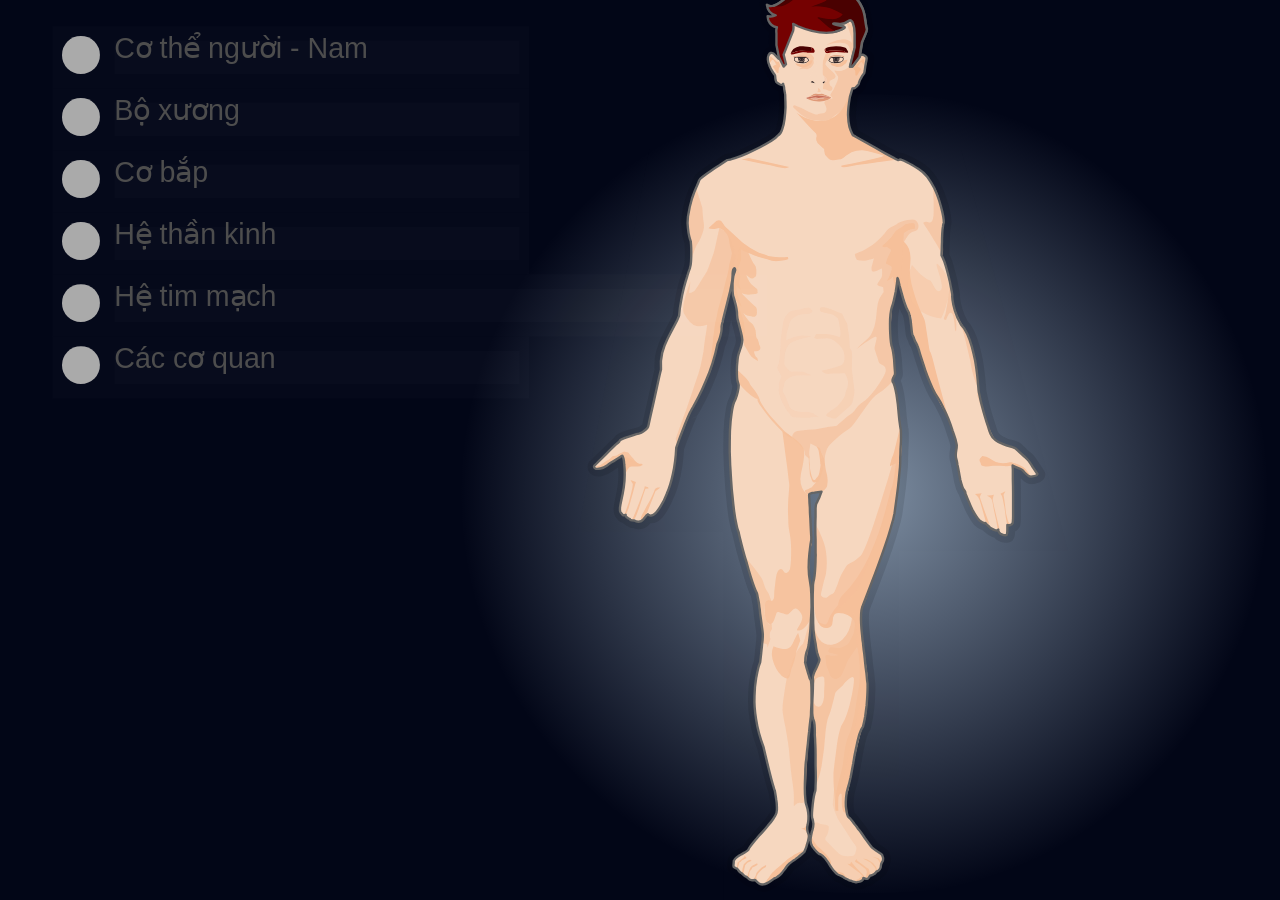
<file: public/external/anatomy/index.html>
<!DOCTYPE html>
<html lang="vi">
<head>
<meta charset="UTF-8">
<title>Cơ thể người</title>
<meta name="viewport" content="width=device-width, initial-scale=1.0">
<style>
    html, body {margin: 0; padding: 0; overflow: hidden; background-color: #020617; height: 100%;} 
    canvas {
        display: block; 
        margin: auto; 
        background-color: #020617;
        /* Khung viền tinh tế ẩn trong nền tối */
        border: none;
    }
</style>
<script>
    var canvas, stage, exportRoot, images, ss, lib = lib || {};

    function init() {
        canvas = document.getElementById("canvas");
        createjs.LoadItem.LOAD_TIMEOUT_DEFAULT = 120 * 1000;

        // Chỉ chạy khi lib đã sẵn sàng
        if (typeof lib === 'undefined' || !lib.properties) {
            setTimeout(init, 100);
            return;
        }

        if (lib.properties.manifest && lib.properties.manifest.length) {
            images = images || {};
            ss = ss || {};
            var loader = new createjs.LoadQueue(false);
            loader.addEventListener("fileload", handleFileLoad);
            loader.addEventListener("complete", handleComplete);
            loader.loadManifest(lib.properties.manifest);
        } else {
            handleComplete();
        }
    }

    function handleFileLoad(evt) {
        if (evt.item.type == "image") {
            images[evt.item.id] = evt.result;
        }
    }

    function handleComplete(evt) {
        if (evt) {
            var queue = evt.target;
            var ssMetadata = lib.ssMetadata;
            if (ssMetadata) {
                for (var i = 0; i < ssMetadata.length; i++) {
                    ss[ssMetadata[i].name] = new createjs.SpriteSheet({
                        "images": [queue.getResult(ssMetadata[i].name)],
                        "frames": ssMetadata[i].frames
                    });
                }
            }
        }

        exportRoot = new lib._696();
        stage = new createjs.Stage(canvas);
        
        // Chuyển nền sang tối đồng bộ hệ thống
        var bg = new createjs.Shape();
        bg.graphics.beginFill('#020617').drawRect(-500, -500, lib.properties.width + 1000, lib.properties.height + 1000);
        bg.mouseEnabled = false;
        exportRoot.addChildAt(bg, 0);
        bg.on('tick', function() {
            if (exportRoot.getChildIndex(bg) != 0) exportRoot.setChildIndex(bg, 0);
        });

        // DEEP PATCH: HIDE COPYRIGHT & MAXIMIZE CONTENT
        var patchAttempts = 0;
        var patchInterval = setInterval(function() {
            if (exportRoot) {
                // Force initial resize and cleanup
                resize();

                // Override nav behavior to prevent it from ever showing up
                if (exportRoot.nav) {
                    exportRoot.nav.visible = false;
                    exportRoot.nav.alpha = 0;
                    exportRoot.nav.on('tick', function() { this.visible = false; this.alpha = 0; });
                }

                // Hide any specific white borders or copyright instances
                const cleanup = (obj) => {
                    if (!obj || !obj.children) return;
                    obj.children.forEach(child => {
                        // Hide white/light shapes that look like borders
                        if (child.graphics && child.graphics._fill && (child.graphics._fill.style === '#FFFFFF' || child.graphics._fill.style === 'white')) {
                            child.visible = false;
                        }
                        // Hide anything that looks like a copyright text
                        if (child.text && (child.text.includes('Copyright') || child.text.includes('National Taiwan') || child.text.includes('eduMedia'))) {
                            child.visible = false;
                        }
                        cleanup(child);
                    });
                };
                cleanup(exportRoot);

                patchAttempts++;
                if (patchAttempts > 20) clearInterval(patchInterval); 
            }
        }, 200);

        stage.addChild(exportRoot);
        canvas.style.display = '';
        stage.update();
        stage.enableMouseOver();

        createjs.Ticker.setFPS(lib.properties.fps);
        createjs.Ticker.addEventListener("tick", stage);
        createjs.Touch.enable(stage);

        resize();
    }

    function resize() {
        var w = window.innerWidth;
        var h = window.innerHeight;
        
        // Trừ đi chiều cao Header (~80px) để không bị che đầu
        var headerHeight = 80;
        var availableHeight = h - headerHeight;
        
        var hRatio = w / lib.properties.width;
        var vRatio = availableHeight / lib.properties.height;
        
        // Sử dụng tỷ lệ phóng lớn "điểm vàng" (Golden Ratio for portrait)
        var minRatio = Math.min(hRatio, vRatio);
        var theaterRatio = minRatio * 1.28; // Tăng lên 1.28x để lấp đầy nhưng không mất đầu

        canvas.width = w;
        canvas.height = h;
        
        if (exportRoot) {
            // 1. Ẩn thanh công cụ và bản quyền một cách triệt để
            if (exportRoot.nav) {
                exportRoot.nav.visible = false;
                exportRoot.nav.alpha = 0;
            }

            // 2. Gỡ bỏ mặt nạ cắt (Mask)
            if (exportRoot.instance) {
                exportRoot.instance.mask = null;
            }

            // 3. Áp dụng tỷ lệ mới
            exportRoot.scaleX = exportRoot.scaleY = theaterRatio;
            
            // 4. Căn giữa theo chiều ngang và đẩy xuống dưới Header
            exportRoot.x = (w - (lib.properties.width * theaterRatio)) / 2; 
            exportRoot.y = headerHeight + (availableHeight - (lib.properties.height * theaterRatio)) / 2;
        }
        
        stage.update();
    }

    if (window.addEventListener) window.addEventListener('orientationchange', function() {
        setTimeout(resize, 1000);
    });
    window.addEventListener('resize', resize);
</script>
</head>
<body onload="init();">
<canvas id="canvas" width="1000" height="800" style="background-color:#FFFFFF; display: none"></canvas>
<!-- Scripts relocated to match local structure -->
<script src="vendor/gettext.min.js"></script>
<script src="human-body-1/gettext-vi.js"></script>
<script src="vendor/three.min.js"></script>
<script src="vendor/createjs-2015.11.26.min.js"></script>
<script src="compo.min.js"></script>
<script src="human-body-1/human-body-1.js"></script>
</body>
</html>
</file>
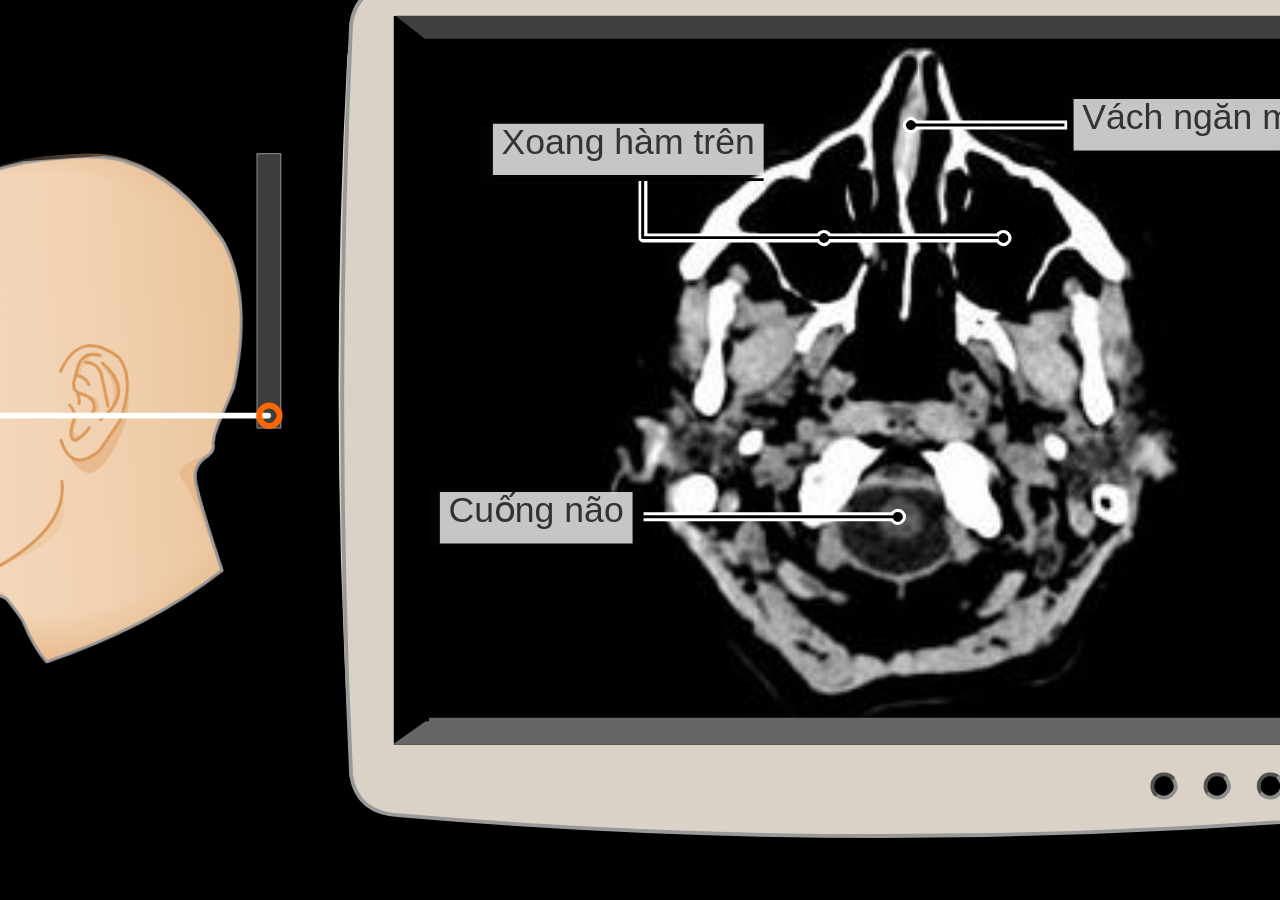
<file: public/external/ct-scan/index.html>
<!DOCTYPE html>
<html lang="vi">
<head>
<meta charset="UTF-8">
<title>Chụp cắt lớp vi tính sọ</title>
<meta name="viewport" content="width=device-width, initial-scale=1.0">
<style>
    html, body {margin: 0; padding: 0; overflow: hidden; background-color: #020617; height: 100%;} 
    canvas {
        display: block; 
        margin: auto; 
        background-color: #020617;
        border: none;
        outline: none;
    }
</style>
<script>
    var canvas, stage, exportRoot, images, ss, lib = lib || {};

    function init() {
        if (typeof lib === 'undefined' || !lib.properties) {
            setTimeout(init, 100);
            return;
        }

        canvas = document.getElementById("canvas");
        createjs.LoadItem.LOAD_TIMEOUT_DEFAULT = 120 * 1000;

        if (lib.properties.manifest && lib.properties.manifest.length) {
            images = images || {};
            ss = ss || {};
            var loader = new createjs.LoadQueue(false);
            loader.addEventListener("fileload", handleFileLoad);
            loader.addEventListener("complete", handleComplete);
            loader.loadManifest(lib.properties.manifest);
        } else {
            handleComplete();
        }
    }

    function handleFileLoad(evt) {
        if (evt.item.type == "image") {
            images[evt.item.id] = evt.result;
        }
    }

    function handleComplete(evt) {
        if (evt) {
            var queue = evt.target;
            var ssMetadata = lib.ssMetadata;
            if (ssMetadata) {
                for (var i = 0; i < ssMetadata.length; i++) {
                    ss[ssMetadata[i].name] = new createjs.SpriteSheet({
                        "images": [queue.getResult(ssMetadata[i].name)],
                        "frames": ssMetadata[i].frames
                    });
                }
            }
        }

        exportRoot = new lib._388();
        stage = new createjs.Stage(canvas);
        
        // Đổ toàn bộ nền thành màu tối đồng bộ hệ thống
        var bg = new createjs.Shape();
        bg.graphics.beginFill('#020617').drawRect(-500, -500, lib.properties.width + 1000, lib.properties.height + 1000);
        bg.mouseEnabled = false;
        exportRoot.addChildAt(bg, 0);
        bg.on('tick', function() {
            if (exportRoot.getChildIndex(bg) != 0) exportRoot.setChildIndex(bg, 0);
            bg.mouseEnabled = false;
        });

        // DEEP PATCH: HIDE COPYRIGHT & MAXIMIZE CONTENT
        var patchAttempts = 0;
        var patchInterval = setInterval(function() {
            if (exportRoot) {
                // Force initial resize and cleanup
                resize();

                // Override nav behavior to prevent it from ever showing up
                if (exportRoot.nav) {
                    exportRoot.nav.visible = false;
                    exportRoot.nav.alpha = 0;
                    exportRoot.nav.on('tick', function() { this.visible = false; this.alpha = 0; });
                }

                // Hide any specific white borders or copyright instances
                const cleanup = (obj) => {
                    if (!obj || !obj.children) return;
                    obj.children.forEach(child => {
                        // Hide white/light shapes that look like borders
                        if (child.graphics && child.graphics._fill && (child.graphics._fill.style === '#FFFFFF' || child.graphics._fill.style === 'white')) {
                            child.visible = false;
                        }
                        // Hide anything that looks like a copyright text
                        if (child.text && (child.text.includes('Copyright') || child.text.includes('National Taiwan') || child.text.includes('eduMedia'))) {
                            child.visible = false;
                        }
                        cleanup(child);
                    });
                };
                cleanup(exportRoot);

                patchAttempts++;
                if (patchAttempts > 20) clearInterval(patchInterval); 
            }
        }, 200);

        stage.addChild(exportRoot);
        canvas.style.display = '';
        stage.update();
        stage.enableMouseOver();

        createjs.Ticker.setFPS(lib.properties.fps);
        createjs.Ticker.addEventListener("tick", stage);
        createjs.Touch.enable(stage);

        resize();
        window.addEventListener('resize', resize);
    }

    function resize() {
        var w = window.innerWidth;
        var h = window.innerHeight;
        var hRatio = w / lib.properties.width;
        var vRatio = h / lib.properties.height;
        
        // Căn lề và phóng lớn cưỡng bức (Theater Mode)
        var minRatio = Math.min(hRatio, vRatio);
        var theaterRatio = minRatio * 1.45; // Khôi phục hệ số 1.45 theo yêu cầu

        canvas.width = w;
        canvas.height = h;
        
        if (exportRoot) {
            // 1. Ẩn thanh công cụ và bản quyền một cách triệt để
            if (exportRoot.nav) {
                exportRoot.nav.visible = false;
                exportRoot.nav.alpha = 0;
            }

            // 2. Gỡ bỏ mặt nạ cắt (Mask) của nội dung chính
            if (exportRoot.instance) {
                exportRoot.instance.mask = null;
            }

            // 3. Áp dụng tỷ lệ phóng lớn và căn giữa
            exportRoot.scaleX = exportRoot.scaleY = theaterRatio;
            
            // Căn giữa nội dung
            exportRoot.x = (w - (lib.properties.width * theaterRatio)) / 2; 
            exportRoot.y = (h - (lib.properties.height * theaterRatio)) / 2;
        }
        
        stage.update();
    }

    if (window.addEventListener) window.addEventListener('orientationchange', function() {
        setTimeout(resize, 1000);
    });
</script>
</head>
<body onload="init();">
<canvas id="canvas" width="1000" height="800" style="background-color:#020617; display: none"></canvas>
<!-- Local Script Paths -->
<script src="vendor/gettext.min.js"></script>
<script src="cranial-ct-scan/gettext-vi.js"></script>
<script src="vendor/three.min.js"></script>
<script src="vendor/createjs-2015.11.26.min.js"></script>
<script src="compo.min.js"></script>
<script src="cranial-ct-scan/cranial-ct-scan.js"></script>
</body>
</html>
</file>
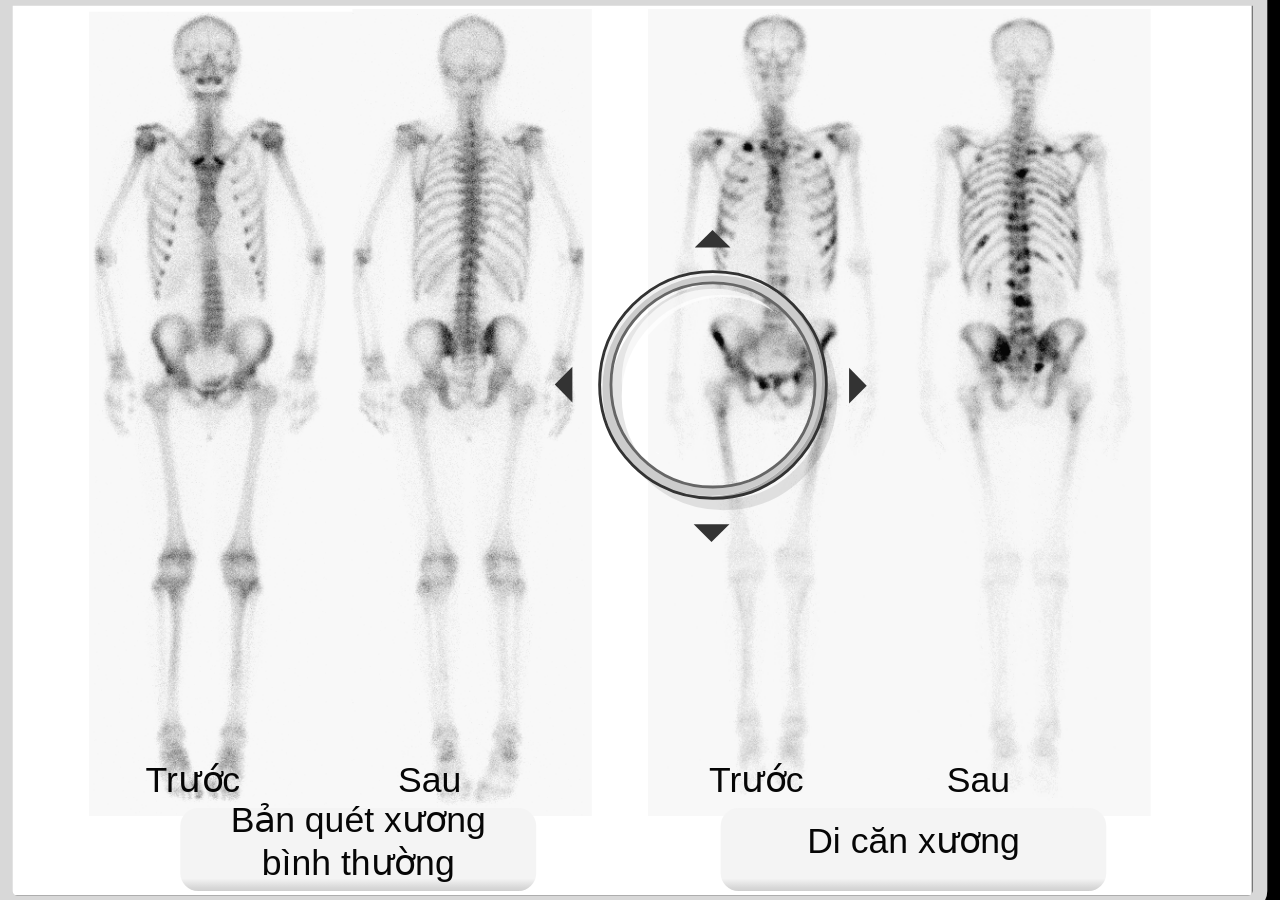
<file: public/external/native/bone-scintigraphy/index.html>
<!DOCTYPE html>
<html lang="vi">
<head>
<meta charset="UTF-8">
<title>Xạ hình xương</title>
<meta name="viewport" content="width=device-width, initial-scale=1.0">
<style>
    html, body {
        margin: 0; 
        padding: 0; 
        overflow: hidden; 
        background: #020617;
        width: 100%;
        height: 100%;
    }
    canvas {
        display: block; 
        margin: auto;
        position: absolute;
        top: 50%;
        left: 50%;
        transform: translate(-50%, -50%);
    }
</style>
<script>
    var canvas, stage, exportRoot, images, ss;

    function init() {
        canvas = document.getElementById("canvas");
        createjs.LoadItem.LOAD_TIMEOUT_DEFAULT = 120 * 1000;

        if (lib.properties.manifest && lib.properties.manifest.length) {
            images = images || {};
            ss = ss || {};
            var loader = new createjs.LoadQueue(false);
            loader.addEventListener("fileload", handleFileLoad);
            loader.addEventListener("complete", handleComplete);
            loader.loadManifest(lib.properties.manifest);
        } else {
            handleComplete();
        }
    }

    function handleFileLoad(evt) {
        if (evt.item.type == "image") {
            images[evt.item.id] = evt.result;
        }
    }

    function handleComplete(evt) {
        if (evt) {
            var queue = evt.target;
            var ssMetadata = lib.ssMetadata;
            for (var i = 0; i < ssMetadata.length; i++) {
                ss[ssMetadata[i].name] = new createjs.SpriteSheet({
                    "images": [queue.getResult(ssMetadata[i].name)],
                    "frames": ssMetadata[i].frames
                })
            }
        }

        exportRoot = new lib._719();
        stage = new createjs.Stage(canvas);
        // Background - Chuyển sang nền tối đồng bộ hệ thống
        var bg = new createjs.Shape();
        bg.graphics.beginFill('#020617').drawRect(-500, -500, lib.properties.width + 1000, lib.properties.height + 1000);
        bg.mouseEnabled = false;
        exportRoot.addChildAt(bg, 0);
        bg.on('tick', function() {
            if (exportRoot.getChildIndex(bg) != 0) exportRoot.setChildIndex(bg, 0);
            bg.mouseEnabled = false;
        });

        // DEEP PATCH: HIDE COPYRIGHT & MAXIMIZE CONTENT
        var patchAttempts = 0;
        var patchInterval = setInterval(function() {
            if (exportRoot) {
                // Force initial resize and cleanup
                resize();

                // Override nav behavior to prevent it from ever showing up
                if (exportRoot.nav) {
                    exportRoot.nav.visible = false;
                    exportRoot.nav.alpha = 0;
                    exportRoot.nav.on('tick', function() { this.visible = false; this.alpha = 0; });
                }

                // Hide any specific white borders or copyright instances
                const cleanup = (obj) => {
                    if (!obj || !obj.children) return;
                    obj.children.forEach(child => {
                        // Hide white/light shapes that look like borders
                        if (child.graphics && child.graphics._fill && (child.graphics._fill.style === '#FFFFFF' || child.graphics._fill.style === 'white')) {
                            child.visible = false;
                        }
                        // Hide anything that looks like a copyright text
                        if (child.text && (child.text.includes('Copyright') || child.text.includes('National Taiwan') || child.text.includes('eduMedia'))) {
                            child.visible = false;
                        }
                        cleanup(child);
                    });
                };
                cleanup(exportRoot);

                patchAttempts++;
                if (patchAttempts > 20) clearInterval(patchInterval); 
            }
        }, 200);

        stage.addChild(exportRoot);
        canvas.style.display = '';
        stage.update();
        stage.enableMouseOver();

        createjs.Ticker.setFPS(lib.properties.fps);
        createjs.Ticker.addEventListener("tick", stage);
        createjs.Touch.enable(stage);

        resize();
        window.addEventListener('resize', resize);
    }

    function resize() {
        var w = window.innerWidth;
        var h = window.innerHeight;
        var hRatio = w / lib.properties.width;
        var vRatio = h / lib.properties.height;
        
        // Căn lề và phóng lớn cưỡng bức (Theater Mode)
        var minRatio = Math.min(hRatio, vRatio);
        var theaterRatio = minRatio * 1.45; // Khôi phục hệ số 1.45 theo yêu cầu

        canvas.width = w;
        canvas.height = h;
        
        if (exportRoot) {
            // 1. Ẩn thanh công cụ và bản quyền một cách triệt để
            if (exportRoot.nav) {
                exportRoot.nav.visible = false;
                exportRoot.nav.alpha = 0;
            }

            // 2. Gỡ bỏ mặt nạ cắt (Mask) của nội dung chính
            if (exportRoot.instance) {
                exportRoot.instance.mask = null;
            }

            // 3. Áp dụng tỷ lệ phóng lớn và căn giữa
            exportRoot.scaleX = exportRoot.scaleY = theaterRatio;
            
            // Căn giữa nội dung
            exportRoot.x = (w - (lib.properties.width * theaterRatio)) / 2; 
            exportRoot.y = (h - (lib.properties.height * theaterRatio)) / 2;
        }
        
        stage.update();
    }
</script>
</head>
<body onload="init();">
<canvas id="canvas" width="550" height="390" style="background-color:#020617; display: none"></canvas>
<script src="vendor/gettext.min.js"></script>
<script src="bone-scintigraphy/gettext-vi.js"></script>
<script src="vendor/three.min.js"></script>
<script src="vendor/createjs-2015.11.26.min.js"></script>
<script src="compo.min.js"></script>
<script src="bone-scintigraphy/bone-scintigraphy.js"></script>
</body>
</html>
</file>
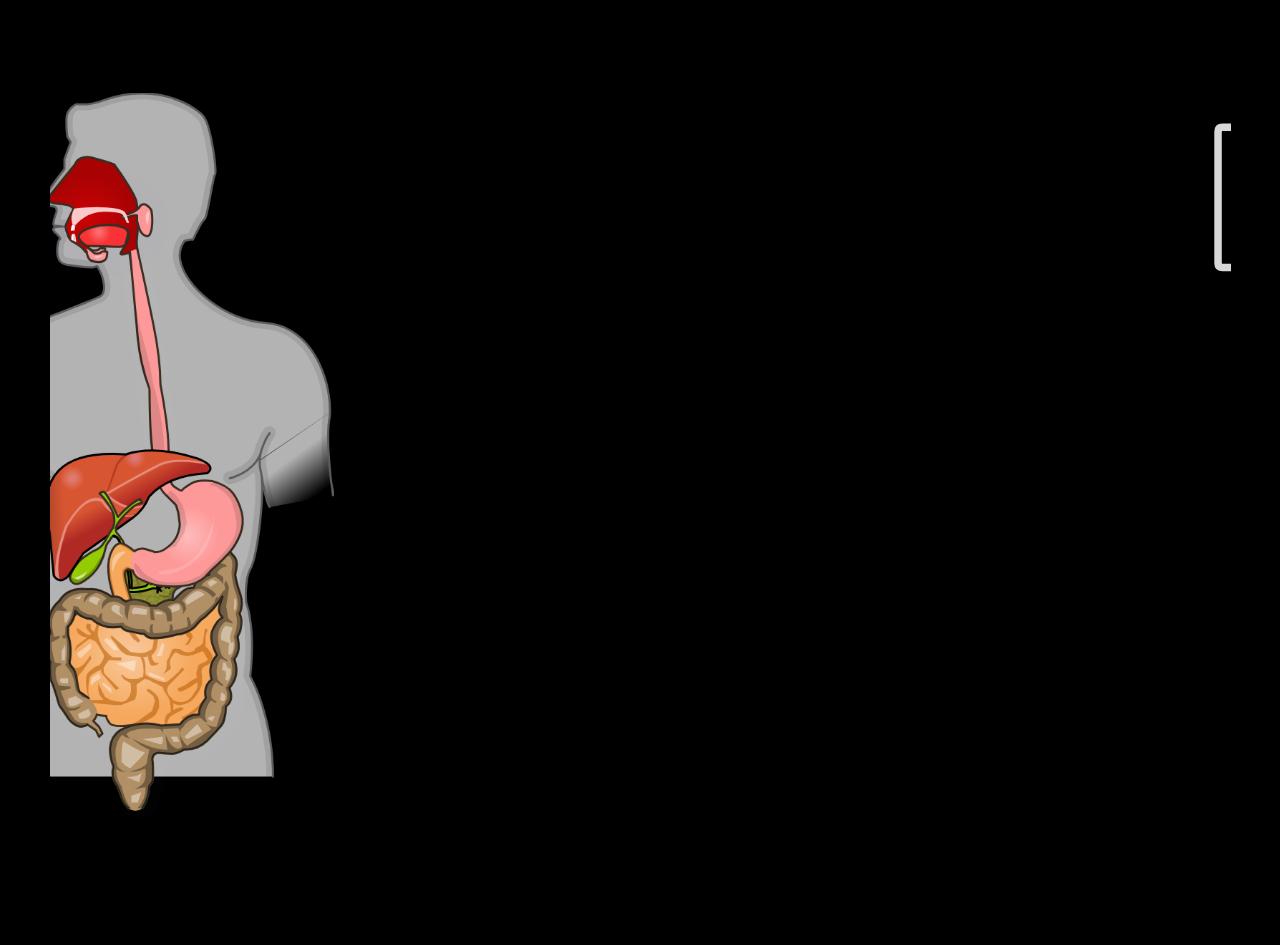
<file: public/external/native/digestive-tract/index.html>
<!DOCTYPE html>
<html lang="vi">
<head>
<meta charset="UTF-8">
<meta name="viewport" content="width=device-width, initial-scale=1.0">
<title>Bộ máy tiêu hóa - Virtual Lab</title>
<style>
    html, body { margin: 0; padding: 0; width: 100%; height: 100%; overflow: hidden; background-color: #000000; }
    canvas { display: block; margin: auto; touch-action: none; background-color: #000000; }
    #bottom-mask {
        position: fixed;
        width: 320px;
        height: 65px;
        background: #000000;
        z-index: 9999;
        pointer-events: none;
        display: block;
        bottom: 0;
    }
</style>
<script>
    var canvas, stage, exportRoot, images, ss;

    // THÔNG BÁO KHỞI ĐỘNG NGAY LẬP TỨC
    (function() {
        window.onerror = function(msg, url, line) {
            var errorMsg = "GLOBAL ERROR: " + msg + " at " + line;
            try { window.parent.postMessage({ type: 'error', message: errorMsg }, '*'); } catch(e) {}
            return false;
        };

        try {
            window.parent.postMessage({ type: 'log', message: "--- IFRAME ĐÃ NẠP XONG ---" }, '*');
        } catch(e) {}
        
        var oldLog = console.log;
        var oldError = console.error;
        console.log = function() {
            var msg = Array.from(arguments).join(' ');
            try { window.parent.postMessage({ type: 'log', message: msg }, '*'); } catch(e) {}
            oldLog.apply(console, arguments);
        };
        console.error = function() {
            var msg = Array.from(arguments).join(' ');
            try { window.parent.postMessage({ type: 'error', message: msg }, '*'); } catch(e) {}
            oldError.apply(console, arguments);
        };
    })();

    function init() {
        try {
            window.parent.postMessage({ type: 'log', message: ">>> Đang khởi động hệ thống kiểm tra..." }, '*');
            
            var checkCount = 0;
            var checkReady = setInterval(function() {
                checkCount++;
                var hasCreateJS = (typeof createjs !== 'undefined' && createjs.LoadQueue);
                var hasLib = (typeof lib !== 'undefined' && lib._122);
                
                if (hasCreateJS && hasLib) {
                    clearInterval(checkReady);
                    startSimulation();
                } else if (checkCount > 100) {
                    clearInterval(checkReady);
                }
            }, 200);
        } catch(e) {}
    }

    function startSimulation() {
        try {
            window.parent.postMessage({ type: 'log', message: ">>> BƯỚC 1: Bắt đầu startSimulation" }, '*');
            canvas = document.getElementById("canvas");
            images = images || {};
            ss = ss || {};

            if (lib && lib.properties && lib.properties.manifest && lib.properties.manifest.length > 0) {
                var loader = new createjs.LoadQueue(false);
                loader.addEventListener("fileload", function(evt) {
                    if (evt.item.type == "image") images[evt.item.id] = evt.result;
                });
                loader.addEventListener("complete", function(evt) {
                    handleComplete(evt);
                });
                loader.addEventListener("error", function(e) {
                    handleComplete();
                });
                loader.loadManifest(lib.properties.manifest);
            } else {
                handleComplete();
            }
        } catch (err) {}
    }

    function handleComplete(evt) {
        try {
            if (lib.ssMetadata && lib.ssMetadata.length) {
                for (var i = 0; i < lib.ssMetadata.length; i++) {
                    var sData = lib.ssMetadata[i];
                    var img = (evt && evt.target) ? evt.target.getResult(sData.name) : images[sData.name];
                    ss[sData.name] = new createjs.SpriteSheet({ "images": [img], "frames": sData.frames });
                }
            }

            exportRoot = new lib._122();
            stage = new createjs.Stage(canvas);
            
            // LỚP NỀN ĐEN TUYỆT ĐỐI
            var stageBg = new createjs.Shape();
            stageBg.graphics.beginFill("#000000").drawRect(-2000, -2000, 4000, 4000);
            stage.addChildAt(stageBg, 0);

            stage.addChild(exportRoot);
            
            createjs.Ticker.setFPS((lib.properties && lib.properties.fps) || 24);
            createjs.Ticker.addEventListener("tick", stage);
            stage.enableMouseOver();
            createjs.Touch.enable(stage);
            
            resize();
            translateAndClean();
            
            canvas.style.display = 'block';
            canvas.style.opacity = '1';
        } catch (err) {}
    }

    function translateAndClean() {
        var count = 0;
        function processContainer(container) {
            if (!container || !container.numChildren) return;
            for (var i = 0; i < container.numChildren; i++) {
                var child = container.getChildAt(i);
                var name = child.name || '';
                var isLegacyUI = name && (
                    name.indexOf('EM') === 0 || 
                    name.toLowerCase().indexOf('controller') !== -1 || 
                    name.toLowerCase().indexOf('logo') !== -1 || 
                    name.toLowerCase().indexOf('virtual') !== -1 || 
                    name === 'nav' ||
                    name.indexOf('legende') !== -1
                );
                if (isLegacyUI) {
                    child.visible = false;
                    child.alpha = 0;
                }
                if (child.numChildren) processContainer(child);
            }
        }

        window.labPlay = function() { 
            if (!exportRoot) return;
            var playedAny = false;
            if (exportRoot.totalFrames > 1) { exportRoot.play(); playedAny = true; }
            function deepPlay(container) {
                if (!container || !container.children) return;
                for (var i = 0; i < container.children.length; i++) {
                    var child = container.children[i];
                    var name = (child.name || "").toLowerCase();
                    var isBlacklisted = name.indexOf('icon') !== -1 || name.indexOf('btn') !== -1 || name.indexOf('contact') !== -1 || name.indexOf('legende') !== -1 || name.indexOf('pp') !== -1 || name.indexOf('em') === 0 || (child.name && child.name.indexOf('_') === 0);
                    if (child.play && child.totalFrames > 50 && !isBlacklisted) { child.play(); playedAny = true; }
                    deepPlay(child);
                }
            }
            deepPlay(exportRoot);
        };

        window.labPause = function() { 
            if (!exportRoot) return;
            exportRoot.stop();
            function deepStop(container) {
                if (!container || !container.children) return;
                for (var i = 0; i < container.children.length; i++) {
                    var child = container.children[i];
                    if (child.stop) child.stop();
                    deepStop(child);
                }
            }
            deepStop(exportRoot);
        };

        window.labReset = function() { 
            if (!exportRoot) return;
            exportRoot.gotoAndPlay(0); 
            function deepReset(container) {
                if (!container || !container.children) return;
                for (var i = 0; i < container.children.length; i++) {
                    var child = container.children[i];
                    if (child.gotoAndPlay) child.gotoAndPlay(0);
                    deepReset(child);
                }
            }
            deepReset(exportRoot);
        };

        window.labStepForward = function() { if (exportRoot) exportRoot.gotoAndStop(exportRoot.currentFrame + 1); };
        window.labStepBackward = function() { if (exportRoot) exportRoot.gotoAndStop(exportRoot.currentFrame - 1); };

        var interval = setInterval(function() {
            count++;
            if (count > 100) { clearInterval(interval); return; }
            if (exportRoot) processContainer(exportRoot);
            if (stage) {
                processContainer(stage);
                var rect = canvas.getBoundingClientRect();
                var mask = document.getElementById('bottom-mask');
                if (mask && rect.width > 0) {
                    mask.style.left = (rect.left + rect.width - 320) + 'px';
                    mask.style.top = (rect.top + rect.height - 65) + 'px';
                    mask.style.background = '#000000';
                }
            }
        }, 50);
    }

    function resize() {
        if (window.resizeTimeout) clearTimeout(window.resizeTimeout);
        window.resizeTimeout = setTimeout(function() {
            var hRatio = window.innerWidth / lib.properties.width;
            var vRatio = window.innerHeight / lib.properties.height;
            var minRatio = Math.min(hRatio, vRatio);
            var zoomRatio = minRatio * 1.05;
            canvas.width = zoomRatio * lib.properties.width;
            canvas.height = zoomRatio * lib.properties.height;
            if (exportRoot) {
                exportRoot.scaleX = exportRoot.scaleY = zoomRatio;
                exportRoot.x = (window.innerWidth - canvas.width) / 2 / zoomRatio - 180;
                exportRoot.y = 10; 
            }
        }, 10);
    }
    window.addEventListener('resize', resize);
</script>
</head>
<body style="background: #000000;">
    <div id="bottom-mask"></div>
    <canvas id="canvas" width="550" height="440" style="display:none"></canvas>
    <script src="vendor/gettext.min.js"></script>
    <script src="digestive-tract/gettext-vi.js"></script>
    <script src="vendor/three.min.js"></script>
    <script src="vendor/createjs-2015.11.26.min.js"></script>
    <script src="compo.min.js"></script>
    <script src="digestive-tract/digestive-tract.js"></script>
    <script>setTimeout(init, 500);</script>
</body>
</html>
</file>
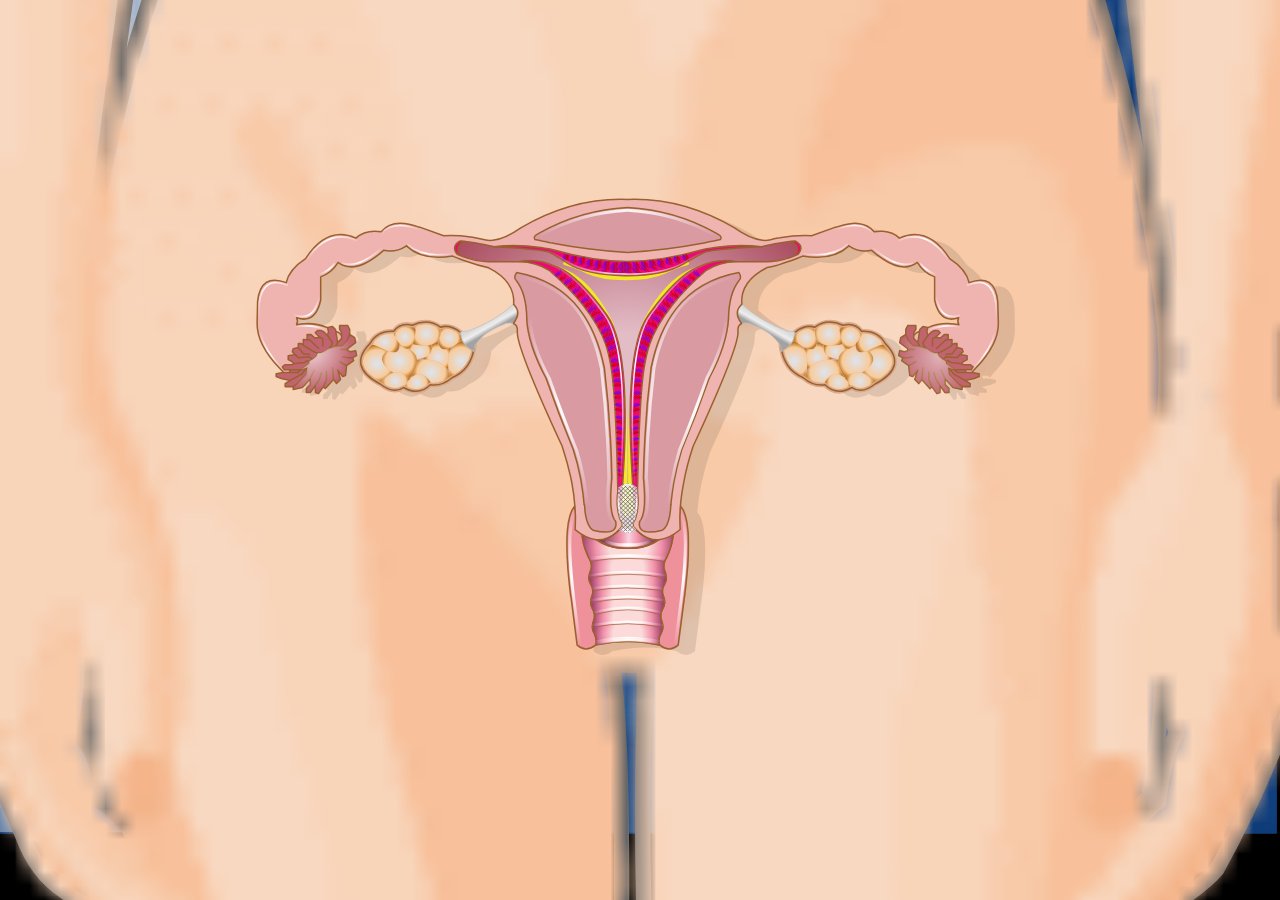
<file: public/external/native/female-reproductive-system/index.html>
<!DOCTYPE html>
<html lang="vi">
<head>
<meta charset="UTF-8">
<title>Hệ sinh sản nữ</title>
<meta name="viewport" content="width=device-width, initial-scale=1.0">
<style>
    html, body { margin: 0; padding: 0; width: 100%; height: 100%; overflow: hidden; background-color: #000000; color: white; }
    canvas { display: block; touch-action: none; background-color: #000000; }
</style>
<script src="../vendor/gettext.min.js"></script>
<script src="./gettext-vi.js"></script>
<script src="../vendor/createjs-2015.11.26.min.js"></script>
<script src="../compo.min.js"></script>
<script src="./female-reproductive-system.js"></script>
<script>
    var canvas, stage, exportRoot, images, ss;

    function nukeBackgrounds(container) {
        if (!container || !container.children) return;
        for (var i = 0; i < container.children.length; i++) {
            var child = container.children[i];
            if (!child) continue;
            var className = child.constructor ? child.constructor.name : "";
            var name = child.name || "";
            
            var isBackground = false;
            
            // 1. Kiểm tra tên đối tượng (name hoặc className)
            if (name.indexOf("masque") !== -1 || className.indexOf("masque") !== -1 || 
                name.indexOf("fond") !== -1 || name.indexOf("bg") !== -1 || 
                className.indexOf("fond") !== -1 || className.indexOf("bg") !== -1) {
                isBackground = true;
            }
            
            // 2. Kiểm tra Shape có kích thước lớn hoặc dùng BitmapFill/Gradient
            else if (className === "Shape") {
                try {
                    var instructions = child.graphics && child.graphics._instructions;
                    if (instructions) {
                        for (var j = 0; j < instructions.length; j++) {
                            var inst = instructions[j];
                            if (inst) {
                                var instStr = inst.toString ? inst.toString() : "";
                                if (inst.rect && (inst.rect[2] > 300 || inst.rect[3] > 300)) {
                                    isBackground = true;
                                    break;
                                }
                                if (instStr.indexOf("Gradient") !== -1 || instStr.indexOf("gradient") !== -1 || 
                                    instStr.indexOf("Bitmap") !== -1 || instStr.indexOf("bitmap") !== -1) {
                                    isBackground = true;
                                    break;
                                }
                            }
                        }
                    }
                } catch(e) {}
            } 
            
            // 3. TẤT CẢ các Bitmap đều là hình nền
            else if (className === "Bitmap") {
                isBackground = true;
            }
            
            // 4. Kiểm tra màu sắc của Shape (màu đỏ hoặc trắng làm nền)
            else if (className === "Shape") {
                try {
                    var style = child.graphics && child.graphics._fill && child.graphics._fill.style;
                    if (style && (style === "#ff0000" || style === "red" || style === "#FF0000" || style === "#f00" || 
                        style.indexOf("255,0,0") !== -1 || style.indexOf("255, 0, 0") !== -1 || style === "#ffffff" || style === "white")) {
                        isBackground = true;
                    }
                } catch(e) {}
            }

            if (className === "Text" || child.text !== undefined) {
                child.color = "#000000";
            }

            if (isBackground) {
                if (child.parent) {
                    child.parent.removeChild(child);
                    i--;
                }
            } else if (child.children && child.visible) {
                nukeBackgrounds(child);
            }
        }
    }

    function init() {
        canvas = document.getElementById("canvas");
        createjs.LoadItem.LOAD_TIMEOUT_DEFAULT = 120 * 1000;

        if (lib.properties.manifest && lib.properties.manifest.length) {
            images = images || {};
            ss = ss || {};
            
            // Viết lại đường dẫn manifest để dùng ảnh cục bộ
            for (var j = 0; j < lib.properties.manifest.length; j++) {
                var item = lib.properties.manifest[j];
                if (item.src) {
                    var filename = item.src.substring(item.src.lastIndexOf('/') + 1);
                    item.src = "images/" + filename;
                }
            }

            var loader = new createjs.LoadQueue(false);

            loader.addEventListener("fileload", handleFileLoad);
            loader.addEventListener("complete", handleComplete);
            loader.loadManifest(lib.properties.manifest);
        } else {
            handleComplete();
        }
    }

    function handleFileLoad(evt) {
        if (evt.item.type == "image") {
            images[evt.item.id] = evt.result;
        }
    }

    function handleComplete(evt) {
        if (evt) {
            var queue = evt.target;
            var ssMetadata = lib.ssMetadata || [];
            for (var i = 0; i < ssMetadata.length; i++) {
                ss[ssMetadata[i].name] = new createjs.SpriteSheet({
                    "images": [queue.getResult(ssMetadata[i].name)],
                    "frames": ssMetadata[i].frames
                });
            }
        }

        // Sử dụng lib._666 cho hệ sinh sản nữ
        exportRoot = new lib._666();
        stage = new createjs.Stage(canvas);
        
        // Tạo nền đen
        var bg = new createjs.Shape();
        bg.graphics.beginFill('#000000').drawRect(-1000, -1000, 3000, 3000);
        stage.addChild(bg);
        
        stage.addChild(exportRoot);
        
        stage.update();
        stage.enableMouseOver();

        createjs.Ticker.setFPS(lib.properties.fps || 24);
        createjs.Ticker.addEventListener("tick", stage);
        createjs.Touch.enable(stage);

        createjs.Ticker.addEventListener("tick", function() {
            if (exportRoot) {
                nukeBackgrounds(exportRoot);

                // Xóa triệt để các lớp nền (Shape/Bitmap) nằm ngoài mô hình
                var c0 = exportRoot.getChildAt(0);
                if (c0 && c0.children) {
                    for (var j = c0.children.length - 1; j >= 0; j--) {
                        var cc = c0.children[j];
                        if (cc) {
                            var ccName = cc.constructor ? cc.constructor.name : "";
                            if (ccName === "Shape" || ccName === "Bitmap") {
                                try { c0.removeChild(cc); } catch(e) {}
                            }
                        }
                    }
                }
                for (var j = exportRoot.children.length - 1; j >= 0; j--) {
                    var cc = exportRoot.children[j];
                    if (cc) {
                        var ccName = cc.constructor ? cc.constructor.name : "";
                        if (ccName === "Shape" || ccName === "Bitmap") {
                            try { exportRoot.removeChild(cc); } catch(e) {}
                        }
                    }
                }

                // Ẩn thanh điều khiển màu trắng
                if (exportRoot.controller) exportRoot.controller.visible = false;
                if (exportRoot.nav) exportRoot.nav.visible = false;

                for (var k = 0; k < exportRoot.children.length; k++) {
                    var child = exportRoot.children[k];
                    if (child) {
                        var cName = child.constructor ? child.constructor.name : "";
                        var instanceName = child.name || "";
                        if (cName.indexOf("Controller") !== -1 || cName.indexOf("Nav") !== -1 || 
                            instanceName.indexOf("controller") !== -1 || instanceName.indexOf("nav") !== -1) {
                            child.visible = false;
                        }
                    }
                }
            }
            if (bg && exportRoot.getChildAt(0) !== bg) {
                exportRoot.addChildAt(bg, 0);
            }
        });

        resize();
    }

    function resize() {
        if (!exportRoot) return;
        var w = window.innerWidth, h = window.innerHeight;
        var simW = (lib && lib.properties && lib.properties.width) || 550;
        var simH = (lib && lib.properties && lib.properties.height) || 440;

        var ratio = Math.min(w / simW, h / simH);
        canvas.width = w;
        canvas.height = h;

        exportRoot.scaleX = exportRoot.scaleY = ratio;
        exportRoot.x = (w - simW * ratio) / 2;
        exportRoot.y = (h - simH * ratio) / 2;

        if (stage) {
            stage.update();
        }
    }

    window.addEventListener('resize', resize);
    window.addEventListener('orientationchange', function() {
        setTimeout(resize, 1000);
    });
</script>
</head>
<body onload="init();" style="margin:0;padding:0;">
    <canvas id="canvas" width="550" height="440" style="background-color:#000000;"></canvas>
</body>
</html>
</file>
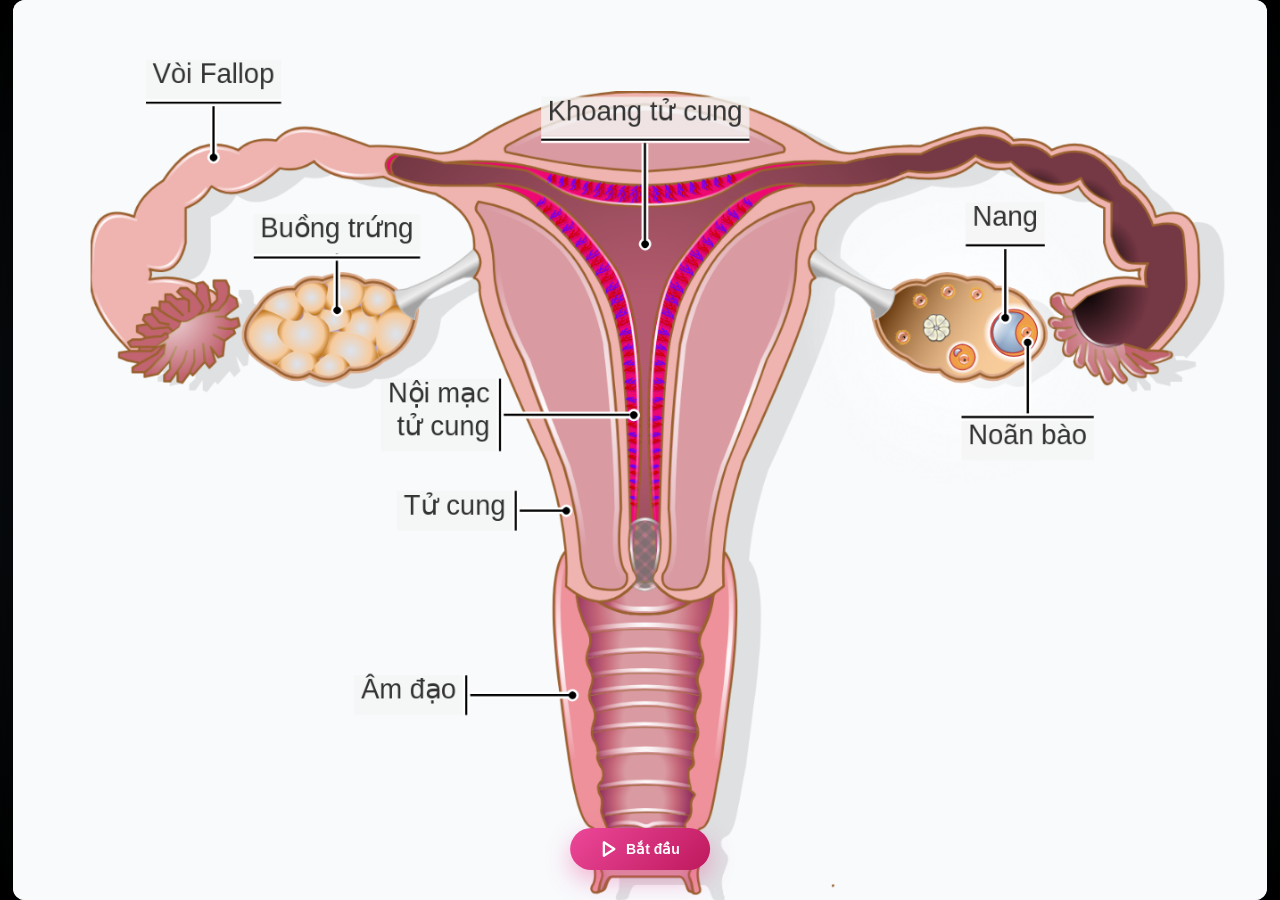
<file: public/external/native/fertilization/index.html>
<!DOCTYPE html>
<html lang="vi">
<head>
<meta charset="UTF-8">
<title>Thụ tinh</title>
    <style>
        html {overflow: auto;} 
        html, body {
            margin: 0; 
            padding: 0; 
            width: 100%; 
            height: 100%; 
            overflow: hidden; 
            background: radial-gradient(circle, #2c3e50 0%, #000000 100%);
            color: white;
            display: flex;
            align-items: center;
            justify-content: center;
        } 
        canvas {
            display: block; 
            touch-action: none; 
            background-color: #f8fafc; 
            box-shadow: 0 30px 60px rgba(0,0,0,0.7); 
            border-radius: 12px;
            max-width: 100vw;
            max-height: 100vh;
        }
    </style>
    <script src="../vendor/gettext.min.js"></script>
    <script src="./gettext-vi.js"></script>
    <script src="../vendor/createjs-2015.11.26.min.js"></script>
    <script src="../vendor/compo.min.js"></script>
    <script src="./fertilization.js"></script>
    <script>
    var canvas, stage, exportRoot, images, ss;

    function init() {
        canvas = document.getElementById("canvas");
        createjs.LoadItem.LOAD_TIMEOUT_DEFAULT = 120 * 1000;
        createjs.MotionGuidePlugin.install();

        if (lib.properties.manifest && lib.properties.manifest.length) {
            images = images || {};
            ss = ss || {};
            var loader = new createjs.LoadQueue(false);
            loader.addEventListener("fileload", handleFileLoad);
            loader.addEventListener("complete", handleComplete);
            loader.loadManifest(lib.properties.manifest);
        } else {
            handleComplete();
        }
    }

    function handleFileLoad(evt) {
        if (evt.item.type == "image") {
            images[evt.item.id] = evt.result;
        }
    }

    function handleComplete(evt) {
        if (evt) {
            var queue = evt.target;
            var ssMetadata = lib.ssMetadata;
            for (var i = 0; i < ssMetadata.length; i++) {
                ss[ssMetadata[i].name] = new createjs.SpriteSheet({
                    "images": [queue.getResult(ssMetadata[i].name)],
                    "frames": ssMetadata[i].frames
                })
            }
        }

        exportRoot = new lib._119();
        stage = new createjs.Stage(canvas);
        
        var bg = new createjs.Shape();
        bg.graphics.beginFill('#f8fafc').drawRect(0, 0, lib.properties.width, lib.properties.height);
        exportRoot.addChildAt(bg, 0);
        bg.on('tick', function() {
            if (exportRoot.getChildIndex(bg) != 0) exportRoot.setChildIndex(bg, 0);
        });
        
        function cleanFooter() {
            var count = 0;
            function processContainer(container, path) {
                if (!container) return;
                path = path || 'stage';
                
                var name = container.name || container.toString();
                console.log('CreateJS Object:', path + ' -> ' + name + ' [y=' + container.y + ']');
                
                var isFooter = false;
                if (name === 'EMLogo' || name.toLowerCase().indexOf('virtuallab') !== -1 || 
                    name.toLowerCase().indexOf('footer') !== -1 || name.toLowerCase().indexOf('copyright') !== -1) {
                    isFooter = true;
                }
                
                if (isFooter) {
                    container.visible = false;
                    return;
                }
                
                if (container.numChildren) {
                    for (var i = 0; i < container.numChildren; i++) {
                        processContainer(container.getChildAt(i), path + '.' + name);
                    }
                }
            }

            var interval = setInterval(function() {
                count++;
                if (count > 500) clearInterval(interval);
                if (stage) {
                    processContainer(stage);
                }
            }, 100);
        }

        stage.addChild(exportRoot);
        canvas.style.display = '';
        cleanFooter();
        stage.update();
        stage.enableMouseOver();

        function findNativePlayButton(container) {
            if (!container) return null;
            if (container.type === 'play' || container.type === 'playPause') return container;
            if (container.numChildren) {
                for (var i = 0; i < container.numChildren; i++) {
                    var found = findNativePlayButton(container.getChildAt(i));
                    if (found) return found;
                }
            }
            return null;
        }

        var playBtn = document.createElement('button');
        playBtn.id = 'customPlayBtn';
        playBtn.innerHTML = '<svg xmlns="http://www.w3.org/2000/svg" width="18" height="18" viewBox="0 0 24 24" fill="none" stroke="currentColor" stroke-width="3" stroke-linecap="round" stroke-linejoin="round"><polygon points="5 3 19 12 5 21 5 3"/></svg><span>Bắt đầu</span>';
        playBtn.style.cssText = "position:absolute; bottom:30px; left:50%; transform:translateX(-50%); background:linear-gradient(135deg, #ec4899, #be185d); border:none; border-radius:30px; padding:12px 30px; color:white; font-family:'Segoe UI', Tahoma, sans-serif; font-size:14px; font-weight:bold; cursor:pointer; box-shadow:0 10px 25px rgba(236, 72, 153, 0.4); transition:all 0.3s ease; display:flex; align-items:center; gap:8px; z-index:10000;";
        
        playBtn.onmouseover = function() { playBtn.style.transform = 'translateX(-50%) scale(1.05)'; };
        playBtn.onmouseout = function() { playBtn.style.transform = 'translateX(-50%) scale(1)'; };

        playBtn.onclick = function() {
            var nativeBtn = findNativePlayButton(stage);
            if (nativeBtn) {
                nativeBtn.dispatchEvent(new createjs.MouseEvent("click", true, false, 0, 0, null, 0, true));
                
                var isPlaying = nativeBtn.isPlaying || nativeBtn._isPlaying;
                if (isPlaying) {
                    playBtn.innerHTML = '<svg xmlns="http://www.w3.org/2000/svg" width="18" height="18" viewBox="0 0 24 24" fill="none" stroke="currentColor" stroke-width="3" stroke-linecap="round" stroke-linejoin="round"><rect x="6" y="4" width="4" height="16"></rect><rect x="14" y="4" width="4" height="16"></rect></svg><span>Tạm dừng</span>';
                    playBtn.style.background = 'linear-gradient(135deg, #64748b, #475569)';
                } else {
                    playBtn.innerHTML = '<svg xmlns="http://www.w3.org/2000/svg" width="18" height="18" viewBox="0 0 24 24" fill="none" stroke="currentColor" stroke-width="3" stroke-linecap="round" stroke-linejoin="round"><polygon points="5 3 19 12 5 21 5 3"/></svg><span>Tiếp tục</span>';
                    playBtn.style.background = 'linear-gradient(135deg, #ec4899, #be185d)';
                }
            } else {
                console.warn("Native play button not found via property traversal.");
            }
        };
        document.body.appendChild(playBtn);

        createjs.Ticker.setFPS(lib.properties.fps);
        createjs.Ticker.addEventListener("tick", stage);
        createjs.Touch.enable(stage);

        resize();
    }

    var resizingClassSuffix = ' u-resizing';
    var prevWidth, resizeTimeout;

    function addResizingClass() {
        if (document.body.className.indexOf(resizingClassSuffix) == -1) document.body.className += resizingClassSuffix;
    }

    function removeResizingClass() {
        document.body.className = document.body.className.replace(resizingClassSuffix, '');
    }

    function resize() {
        removeResizingClass();
        if (window.resizeTimeout) clearTimeout(window.resizeTimeout);

        window.resizeTimeout = setTimeout(function() {
            var hRatio = window.innerWidth / lib.properties.width;
            var vRatio = window.innerHeight / lib.properties.height;
            var minRatio = Math.min(hRatio, vRatio) * 1.25; 

            canvas.width = minRatio * lib.properties.width;
            canvas.height = minRatio * (lib.properties.height - 45); 
            exportRoot.scaleX = exportRoot.scaleY = minRatio;
            stage.update();

            document.body.dispatchEvent(new Event("AfterResize"));
        }, 10);
    }

    if (window.addEventListener) window.addEventListener('orientationchange', function() {
        addResizingClass();
        setTimeout(resize, 1000);
    });
</script>
</head>
<body onload="init();" onresize="resize()">
    <canvas id="canvas" width="550" height="440" style="display: none;"></canvas>
</body>
</html>
</file>
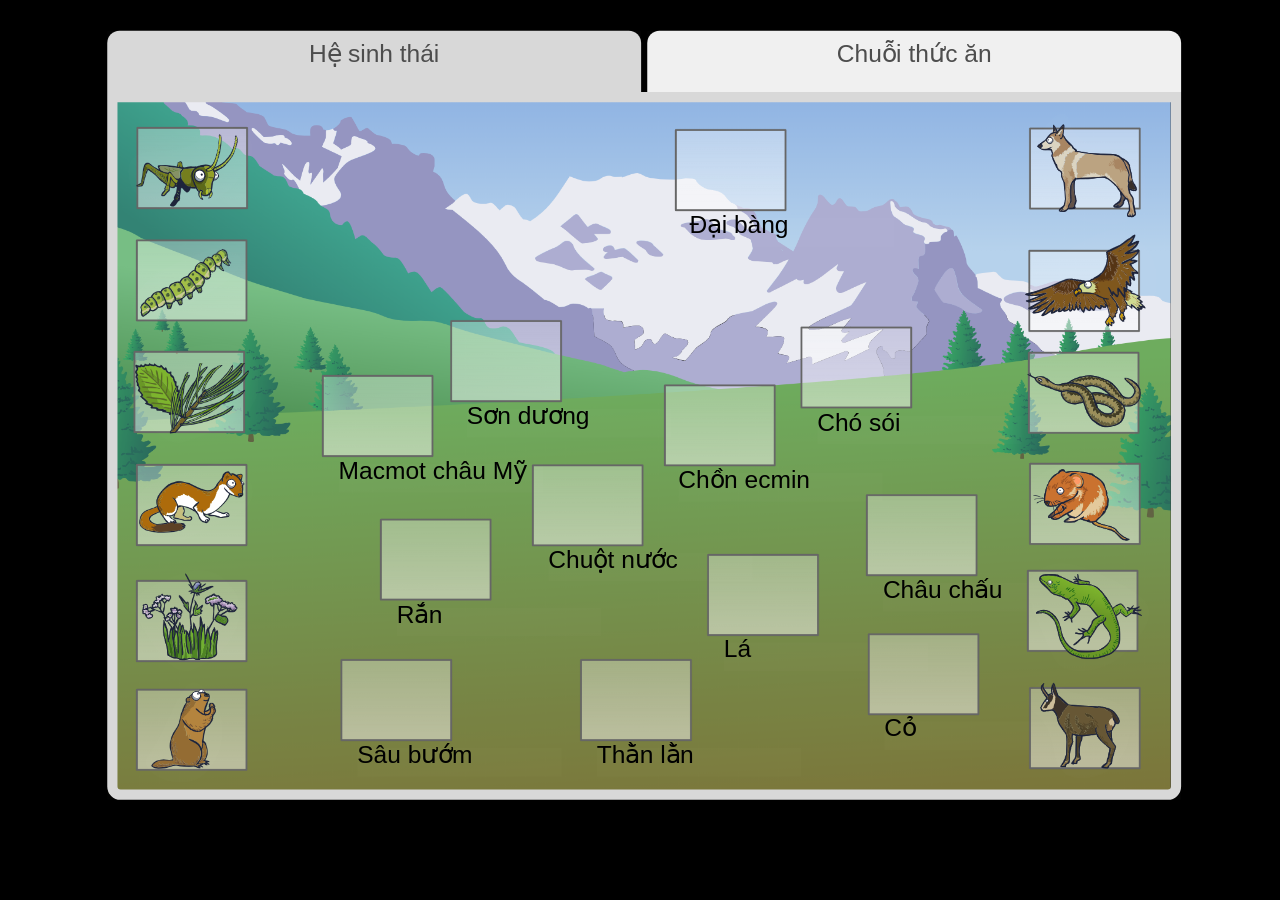
<file: public/external/native/food-chain-of-the-mountain-ecosystem/index.html>
<!DOCTYPE html>
<html lang="vi">
<head>
<meta charset="UTF-8">
<title>Chuỗi thức ăn của hệ sinh thái núi</title>
    <style>
        html {overflow: auto;} html, body {margin: 0; padding: 0; width: 100%; height: 100%; overflow: hidden; background-color: #000000; color: white;} 
        canvas {display: block; touch-action: none; background-color: #000000; margin: auto;}
        #onscreen-logger { position: fixed; top: 10px; left: 10px; right: 10px; max-height: 50%; overflow-y: auto; background: rgba(0,0,0,0.8); color: #ff5555; padding: 10px; font-family: monospace; z-index: 9999; border: 1px solid red; display: none; pointer-events: none; }
    </style>
    <script>
        // Khởi tạo biến lưu lỗi tạm thời
        var preLoadErrors = [];
        window.onerror = function(msg, url, line, col, error) {
            var err = 'ERROR: ' + msg + ' at ' + url + ':' + line;
            if (document.body) {
                logToScreen(err);
            } else {
                preLoadErrors.push(err);
            }
        };
        var oldConsoleError = console.error;
        console.error = function() {
            var err = 'CONSOLE.ERROR: ' + Array.from(arguments).join(' ');
            if (document.body) {
                logToScreen(err);
            } else {
                preLoadErrors.push(err);
            }
            oldConsoleError.apply(console, arguments);
        };

        function logToScreen(msg) {
            var logger = document.getElementById('onscreen-logger');
            if (!logger) {
                logger = document.createElement('div');
                logger.id = 'onscreen-logger';
                document.body.appendChild(logger);
            }
            logger.style.display = 'block';
            logger.innerHTML += '<div>' + msg + '</div>';
        }

        document.addEventListener('DOMContentLoaded', function() {
            preLoadErrors.forEach(function(msg) {
                logToScreen(msg);
            });
        });
    </script>
    <script src="../vendor/gettext.min.js"></script>
    <script src="./gettext-vi.js"></script>
    <script src="../vendor/three.min.js"></script>
    <script src="../vendor/createjs-2015.11.26.min.js"></script>
    <script src="../vendor/compo.min.js"></script>
    <script src="./food-chain-of-the-mountain-ecosystem.js"></script>
    <script>

    var canvas, stage, exportRoot, images, ss;

    function init() {
        canvas = document.getElementById("canvas");
        createjs.LoadItem.LOAD_TIMEOUT_DEFAULT = 120 * 1000;
        
        if (typeof lib === 'undefined') {
            logToScreen('ERROR: lib is undefined. JS might have failed to load.');
            return;
        }

        if (lib.properties.manifest && lib.properties.manifest.length) {
            logToScreen('Loading ' + lib.properties.manifest.length + ' assets...');
            images = images || {};
            ss = ss || {};
            var loader = new createjs.LoadQueue(false);
            loader.addEventListener("fileload", handleFileLoad);
            loader.addEventListener("complete", function(evt) {
                try {
                    handleComplete(evt);
                } catch(e) {
                    logToScreen('HANDLECOMPLETE ERROR: ' + e.message + ' ' + e.stack);
                }
            });
            loader.addEventListener("error", function(evt) {
                logToScreen('LOAD ERROR: ' + evt.data.src);
            });
            loader.loadManifest(lib.properties.manifest);
        } else {
            handleComplete();
        }
    }

    function handleFileLoad(evt) {
        if (evt.item.type == "image") {
            images[evt.item.id] = evt.result;
        }
    }

    function translateAndClean() {
        var count = 0;

        function processContainer(container) {
            if (!container || !container.numChildren) return;
            for (var i = 0; i < container.numChildren; i++) {
                var child = container.getChildAt(i);
                
                // 2. Ẩn thanh điều khiển thừa (logo, footer, v.v.)
                var name = child.name || '';
                var isExtra = name && (
                    name.toLowerCase().indexOf('logo') !== -1 || 
                    name.toLowerCase().indexOf('footer') !== -1 ||
                    name.toLowerCase().indexOf('nav') !== -1 ||
                    name.toLowerCase().indexOf('controller') !== -1 ||
                    name === 'EMLogo'
                );
                
                // Ẩn các thành phần ở sát mép dưới (dải băng trắng)
                if (isExtra || child.y > 460) {
                    child.visible = false;
                }
                
                if (child.numChildren) processContainer(child);
            }
        }

        var interval = setInterval(function() {
            count++;
            if (count > 1000) clearInterval(interval); 

            if (exportRoot) {
                processContainer(exportRoot);
                stage.update();
            }
        }, 100);
    }

    function handleComplete(evt) {
        if (evt) {
            var queue = evt.target;
            var ssMetadata = lib.ssMetadata;
            if (ssMetadata && ssMetadata.length) {
                for (var i = 0; i < ssMetadata.length; i++) {
                    ss[ssMetadata[i].name] = new createjs.SpriteSheet({
                        "images": [queue.getResult(ssMetadata[i].name)],
                        "frames": ssMetadata[i].frames
                    });
                }
            }
        }
        
        // Find exportRoot object automatically
        var rootObject = lib[Object.keys(lib).find(key => key.startsWith('_'))];
        if (!rootObject) return;

        exportRoot = new rootObject();
        stage = new createjs.Stage(canvas);
        
        // Add black background to fit dark mode
        var bg = new createjs.Shape();
        bg.graphics.beginFill('black').drawRect(0, 0, lib.properties.width, lib.properties.height);
        exportRoot.addChildAt(bg, 0);
        bg.on('tick', function() {
            if (exportRoot.getChildIndex(bg) != 0) exportRoot.setChildIndex(bg, 0);
        });

        stage.addChild(exportRoot);
        
        // Kích hoạt dọn dẹp giao diện
        translateAndClean();

        stage.update();
        stage.enableMouseOver();
        createjs.Ticker.setFPS(lib.properties.fps || 24);
        createjs.Ticker.addEventListener("tick", stage);
        createjs.Touch.enable(stage);
        
        resize();
    }

    var resizingClassSuffix = ' u-resizing';
    var prevWidth, resizeTimeout;

    function addResizingClass() {
        if (document.body.className.indexOf(resizingClassSuffix) == -1) document.body.className += resizingClassSuffix;
    }

    function removeResizingClass() {
        document.body.className = document.body.className.replace(resizingClassSuffix, '');
    }

    function doResize() {
        var w = window.innerWidth;
        var h = window.innerHeight;
        prevWidth = w;

        var hRatio = w / lib.properties.width;
        var vRatio = h / lib.properties.height;

        removeResizingClass();

        var minRatio = Math.min(hRatio, vRatio);

        canvas.width = minRatio * lib.properties.width;
        canvas.height = minRatio * lib.properties.height;
        exportRoot.scaleX = exportRoot.scaleY = minRatio;

        document.body.dispatchEvent(new Event("AfterResize"));
    }

    function resize() {
        removeResizingClass();

        if (window.resizeTimeout) clearTimeout(window.resizeTimeout);

        window.resizeTimeout = setTimeout(function() {
            if (!lib || !lib.properties) return;
            
            var hRatio = window.innerWidth / lib.properties.width;
            var vRatio = window.innerHeight / lib.properties.height;
            var minRatio = Math.min(hRatio, vRatio);

            canvas.width = minRatio * lib.properties.width;
            canvas.height = minRatio * lib.properties.height;
            if (exportRoot) {
                exportRoot.scaleX = exportRoot.scaleY = minRatio;
                stage.update();
            }

            document.body.dispatchEvent(new Event("AfterResize"));
        }, 10);
    }

    if (window.addEventListener) window.addEventListener('orientationchange', function() {
        addResizingClass();
        setTimeout(resize, 1000);
    });
</script>
</head>
<body onload="try { init(); } catch(e) { logToScreen('INIT ERROR: ' + e.message + ' ' + e.stack); }" onresize="resize()">
    <canvas id="canvas" width="550" height="440" style="display: block; margin: auto; background-color: #000;"></canvas>
</body>
</html>
</file>
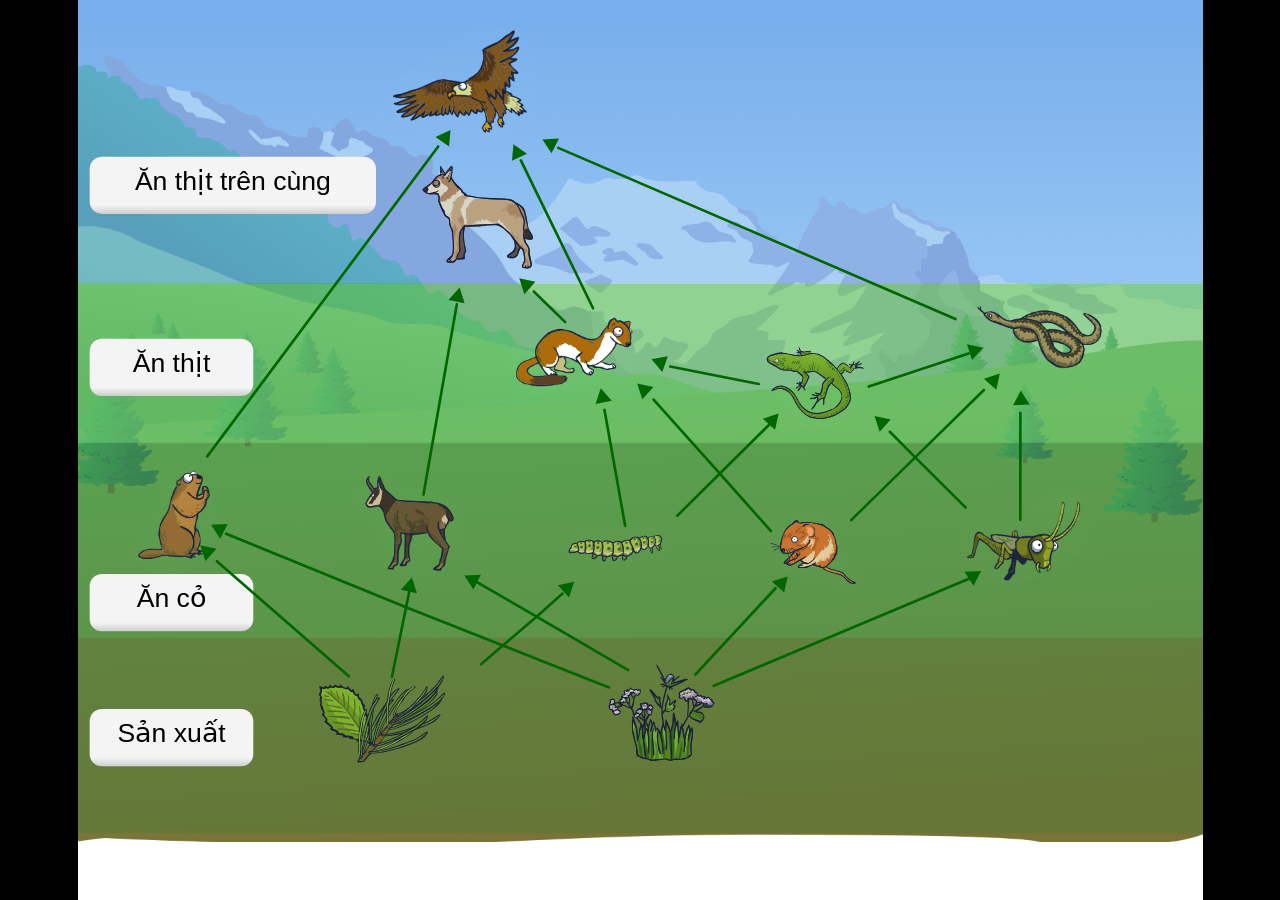
<file: public/external/native/food-network/index.html>
<!DOCTYPE html>
<html lang="vi">
<head>
<meta charset="UTF-8">
<title>Lưới thức ăn</title>
    <style>
        html {overflow: auto;} html, body {margin: 0; padding: 0; width: 100%; height: 100%; overflow: hidden; background-color: #000000; color: white;} 
        canvas {display: block; touch-action: none; background-color: #000000; margin: auto;}
        #onscreen-logger { position: fixed; top: 10px; left: 10px; right: 10px; max-height: 50%; overflow-y: auto; background: rgba(0,0,0,0.8); color: #ff5555; padding: 10px; font-family: monospace; z-index: 9999; border: 1px solid red; display: none; pointer-events: none; }
    </style>
    <script>
        // Khởi tạo biến lưu lỗi tạm thời
        var preLoadErrors = [];
        window.onerror = function(msg, url, line, col, error) {
            var err = 'ERROR: ' + msg + ' at ' + url + ':' + line;
            if (document.body) {
                logToScreen(err);
            } else {
                preLoadErrors.push(err);
            }
        };
        var oldConsoleError = console.error;
        console.error = function() {
            var err = 'CONSOLE.ERROR: ' + Array.from(arguments).join(' ');
            if (document.body) {
                logToScreen(err);
            } else {
                preLoadErrors.push(err);
            }
            oldConsoleError.apply(console, arguments);
        };

        function logToScreen(msg) {
            var logger = document.getElementById('onscreen-logger');
            if (!logger) {
                logger = document.createElement('div');
                logger.id = 'onscreen-logger';
                document.body.appendChild(logger);
            }
            logger.style.display = 'block';
            logger.innerHTML += '<div>' + msg + '</div>';
        }

        document.addEventListener('DOMContentLoaded', function() {
            preLoadErrors.forEach(function(msg) {
                logToScreen(msg);
            });
        });
    </script>
    <script src="../vendor/gettext.min.js"></script>
    <script>
        try {
            window.i18n_obj = new window.i18n();
            window.i18n_obj.setLocale('vi');
            window.i18n_obj.setMessages('messages', 'vi', {}, 'nplurals=1; plural=0;');
            window.i18n = window.i18n_obj; // Alias for obfuscated code
        } catch(e) {
            window.i18n = { gettext: function(s){ return s; }, setLocale: function(){}, setMessages: function(){} };
        }
    </script>
    <script src="../vendor/three.min.js"></script>
    <script src="../vendor/createjs-2015.11.26.min.js"></script>
    <script src="../vendor/compo.min.js"></script>
    <script src="./food-network.js"></script>
    <script>


    var canvas, stage, exportRoot, images, ss;

    function init() {
        canvas = document.getElementById("canvas");
        createjs.LoadItem.LOAD_TIMEOUT_DEFAULT = 120 * 1000;
        
        if (typeof lib === 'undefined') {
            logToScreen('ERROR: lib is undefined. food-network.js might have failed to load.');
            return;
        }

        if (lib.properties.manifest && lib.properties.manifest.length) {
            logToScreen('Loading ' + lib.properties.manifest.length + ' assets...');
            images = images || {};
            ss = ss || {};
            var loader = new createjs.LoadQueue(false);
            loader.addEventListener("fileload", handleFileLoad);
            loader.addEventListener("complete", function(evt) {
                try {
                    handleComplete(evt);
                } catch(e) {
                    logToScreen('HANDLECOMPLETE ERROR: ' + e.message + ' ' + e.stack);
                }
            });
            loader.addEventListener("error", function(evt) {
                logToScreen('LOAD ERROR: ' + evt.data.src);
            });
            loader.loadManifest(lib.properties.manifest);
        } else {
            handleComplete();
        }
    }

    function handleFileLoad(evt) {
        if (evt.item.type == "image") {
            images[evt.item.id] = evt.result;
        }
    }

    function translateAndClean() {
        var count = 0;
        var dictionary = {
            "Top carnivores": "Ăn thịt trên cùng",
            "Carnivores": "Ăn thịt",
            "Herbivores": "Ăn cỏ",
            "Producers": "Sản xuất",
            "Next step": "Bước tiếp theo",
            "A few years later...": "Vài năm sau...",
            "Click on a living being in the ecosystem to make it disappear. Click \"Next step\" more than once to simulate the long term consequences on the ecosystem.": "Nhấn vào một sinh vật trong hệ sinh thái để làm cho nó biến mất. Nhấn \"Bước tiếp theo\" nhiều hơn một lần để mô phỏng hậu quả dài hạn đến hệ sinh thái."
        };

        function processContainer(container) {
            if (!container || !container.numChildren) return;
            for (var i = 0; i < container.numChildren; i++) {
                var child = container.getChildAt(i);
                
                // 1. Dịch văn bản (dùng indexOf để bắt cả văn bản thay đổi động)
                if (child instanceof createjs.Text && child.text) {
                    var txt = child.text.trim();
                    for (var key in dictionary) {
                        if (txt.indexOf(key) !== -1) {
                            child.text = dictionary[key];
                            
                            // Xử lý riêng cho nút "Bước tiếp theo"
                            if (dictionary[key] === "Bước tiếp theo") {
                                child.textAlign = "center";
                                child.lineWidth = 180; // Đủ rộng để không xuống dòng quá sớm
                                // Thường các nút này có Shape đi kèm, nới rộng nó
                                var parent = child.parent;
                                if (parent) {
                                    for (var k = 0; k < parent.numChildren; k++) {
                                        var sibling = parent.getChildAt(k);
                                        if (sibling instanceof createjs.Shape) {
                                            sibling.scaleX = 1.3; 
                                        }
                                    }
                                }
                            }
                            
                            // Chỉnh font nhẹ cho đẹp
                            var fontMatch = child.font.match(/(\d+)px/);
                            if (fontMatch) {
                                var oldSize = parseInt(fontMatch[1]);
                                var newSize = Math.round(oldSize * 1.05); 
                                child.font = child.font.replace(oldSize + 'px', newSize + 'px');
                                child.lineHeight = newSize * 1.2;
                            }
                            break;
                        }
                    }
                }
                
                // 2. Ẩn thanh điều khiển thừa (logo, footer, v.v.)
                var name = child.name || '';
                var isExtra = name && (
                    name.toLowerCase().indexOf('logo') !== -1 || 
                    name.toLowerCase().indexOf('footer') !== -1 ||
                    name.toLowerCase().indexOf('nav') !== -1 ||
                    name.toLowerCase().indexOf('controller') !== -1 ||
                    name === 'EMLogo'
                );
                
                // Ẩn các thành phần ở sát mép dưới (dải băng trắng)
                if (isExtra || child.y > 460) {
                    child.visible = false;
                }
                
                if (child.numChildren) processContainer(child);
            }
        }

        var interval = setInterval(function() {
            count++;
            if (count > 1000) clearInterval(interval); 

            if (exportRoot) {
                processContainer(exportRoot);
                stage.update();
            }
        }, 100);
    }

    function handleComplete(evt) {
        if (evt) {
            var queue = evt.target;
            var ssMetadata = lib.ssMetadata;
            if (ssMetadata && ssMetadata.length) {
                for (var i = 0; i < ssMetadata.length; i++) {
                    ss[ssMetadata[i].name] = new createjs.SpriteSheet({
                        "images": [queue.getResult(ssMetadata[i].name)],
                        "frames": ssMetadata[i].frames
                    });
                }
            }
        }
        
        if (!lib._172) return;

        exportRoot = new lib._172();
        stage = new createjs.Stage(canvas);
        stage.addChild(exportRoot);
        
        // Kích hoạt dịch tiếng Việt
        translateAndClean();

        stage.update();
        stage.enableMouseOver();
        createjs.Ticker.setFPS(lib.properties.fps || 24);
        createjs.Ticker.addEventListener("tick", stage);
        createjs.Touch.enable(stage);
        
        resize();
    }

    var resizingClassSuffix = ' u-resizing';
    var prevWidth, resizeTimeout;

    function addResizingClass() {
        if (document.body.className.indexOf(resizingClassSuffix) == -1) document.body.className += resizingClassSuffix;
    }

    function removeResizingClass() {
        document.body.className = document.body.className.replace(resizingClassSuffix, '');
    }

    function doResize() {
        var w = window.innerWidth;
        var h = window.innerHeight;
        prevWidth = w;

        var hRatio = w / lib.properties.width;
        var vRatio = h / lib.properties.height;

        removeResizingClass();

        var minRatio = Math.min(hRatio, vRatio);

        canvas.width = minRatio * lib.properties.width;
        canvas.height = minRatio * lib.properties.height;
        exportRoot.scaleX = exportRoot.scaleY = minRatio;

        document.body.dispatchEvent(new Event("AfterResize"));
    }

    function resize() {
        removeResizingClass();

        if (window.resizeTimeout) clearTimeout(window.resizeTimeout);

        window.resizeTimeout = setTimeout(function() {
            if (!lib || !lib.properties) return;
            
            var hRatio = window.innerWidth / lib.properties.width;
            var vRatio = window.innerHeight / lib.properties.height;
            var minRatio = Math.min(hRatio, vRatio);

            canvas.width = minRatio * lib.properties.width;
            canvas.height = minRatio * lib.properties.height;
            if (exportRoot) {
                exportRoot.scaleX = exportRoot.scaleY = minRatio;
                stage.update();
            }

            document.body.dispatchEvent(new Event("AfterResize"));
        }, 10);
    }

    if (window.addEventListener) window.addEventListener('orientationchange', function() {
        addResizingClass();
        setTimeout(resize, 1000);
    });
</script>
</head>
<body onload="try { init(); } catch(e) { logToScreen('INIT ERROR: ' + e.message + ' ' + e.stack); }" onresize="resize()">
    <canvas id="canvas" width="550" height="440" style="display: block; margin: auto; background-color: #fff;"></canvas>
</body>
</html>
</file>
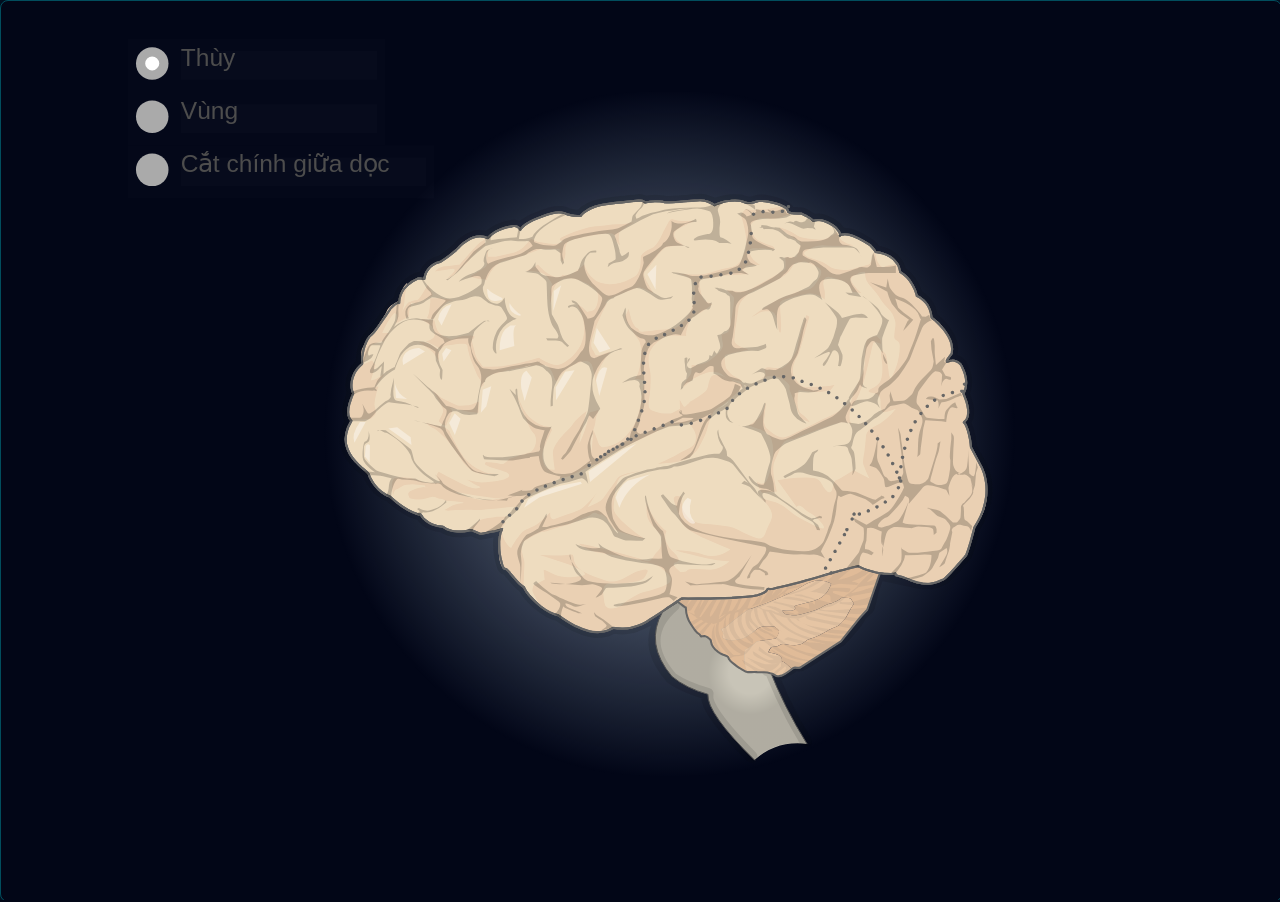
<file: public/external/native/human-brain/index.html>
<!DOCTYPE html>
<html lang="vi">
<head>
<meta charset="UTF-8">
<title>Bộ não người</title>
<meta name="viewport" content="width=device-width, initial-scale=1.0">
<link rel="stylesheet" href="../dark-sim-theme.css">
<style>
    html, body { margin: 0; padding: 0; width: 100%; height: 100%; overflow: hidden; background-color: #020617; }
    canvas { display: block; margin: auto; touch-action: none; background-color: #020617; box-shadow: 0 0 50px rgba(0, 240, 255, 0.15); border: 1px solid rgba(0, 240, 255, 0.3); }
    #debug-log { 
        position: absolute; top: 10px; left: 10px; background: rgba(0,0,0,0.8); color: #00ff00; 
        font-family: monospace; font-size: 10px; padding: 10px; z-index: 1000; pointer-events: none;
        max-width: 300px; max-height: 400px; overflow: auto;
    }
</style>
<script>
    var canvas, stage, exportRoot, images, ss;

    function init() {
        canvas = document.getElementById("canvas");
        
        if (typeof lib === 'undefined') {
            return;
        }

        if (lib.properties && lib.properties.manifest && lib.properties.manifest.length > 0) {
            images = images || {};
            ss = ss || {};
            var loader = new createjs.LoadQueue(false);
            loader.addEventListener("fileload", handleFileLoad);
            loader.addEventListener("complete", handleComplete);
            loader.loadManifest(lib.properties.manifest);
        } else {
            handleComplete();
        }
    }

    function handleFileLoad(evt) {
        if (evt.item.type == "image") { images[evt.item.id] = evt.result; }
    }

    function handleComplete(evt) {
        if (evt) {
            var queue = evt.target;
            var ssMetadata = lib.ssMetadata;
            if (ssMetadata) {
                for (var i = 0; i < ssMetadata.length; i++) {
                    ss[ssMetadata[i].name] = new createjs.SpriteSheet({
                        "images": [queue.getResult(ssMetadata[i].name)],
                        "frames": ssMetadata[i].frames
                    })
                }
            }
        }

        var constructorName = "_691";
        if (!lib[constructorName]) {
            var funcKeys = Object.keys(lib).filter(k => typeof lib[k] === 'function');
            constructorName = funcKeys.find(k => k.indexOf('_') === 0) || funcKeys[funcKeys.length - 1];
        }

        function performCleanup() {
            if (!exportRoot) return;
            // 1. Hide navigation container
            if (exportRoot.nav) exportRoot.nav.visible = false;
            
            // 2. Recursive cleanup
            const cleanup = (obj) => {
                if (!obj || !obj.children) return;
                obj.children.forEach(child => {
                    const name = (child.name || "").toLowerCase();
                    const isWhiteUI = name.includes('logo') || name.includes('title') || name.includes('copyright') || name.includes('fond') || name.includes('barre');
                    if (isWhiteUI) child.visible = false;
                    cleanup(child);
                });
            };
            cleanup(exportRoot);
            stage && stage.update();
        }

        try {
            exportRoot = new lib[constructorName]();
            stage = new createjs.Stage(canvas);
            stage.addChild(exportRoot);
            
            // Run immediate cleanup before first render
            performCleanup();
            
            stage.update();

            createjs.Ticker.setFPS(lib.properties ? lib.properties.fps : 24);
            createjs.Ticker.addEventListener("tick", stage);
            createjs.Touch.enable(stage);

            resize();

            // Continuous cleanup for dynamic elements
            setInterval(performCleanup, 50);
        } catch(e) {
            console.error("Exception in handleComplete:", e);
        }
    }

    function resize() {
        var w = window.innerWidth;
        var h = window.innerHeight;
        var pw = lib.properties ? lib.properties.width : 550;
        var ph = lib.properties ? lib.properties.height : 400;
        var ratio = Math.min(w/pw, h/ph);
        canvas.width = w;
        canvas.height = h;
        if (exportRoot) {
            exportRoot.scaleX = exportRoot.scaleY = ratio;
            exportRoot.x = (w - pw * ratio) / 2;
            exportRoot.y = (h - ph * ratio) / 2;
        }
        stage && stage.update();
    }

    window.addEventListener('resize', resize);
    window.addEventListener('message', function(e) {
        if (e.data.type === 'SET_VIEW' && exportRoot) {
            log("Message received: " + e.data.view);
            var labelMap = { 'lobes': 'Lobes', 'regions': 'aires', 'sagittal': 'coupe' };
            exportRoot.gotoAndStop(labelMap[e.data.view] || 'Lobes');
            stage.update();
        }
    });
</script>
</head>
<body onload="init();">
    <canvas id="canvas" width="550" height="440"></canvas>
    
    <script src="vendor/gettext.min.js"></script>
    <script src="human-brain/gettext-vi.js"></script>
    <script src="vendor/three.min.js"></script>
    <script src="vendor/createjs-2015.11.26.min.js"></script>
    <script src="compo.min.js"></script>
    <script src="human-brain/human-brain.js"></script>
</body>
</html>
</file>
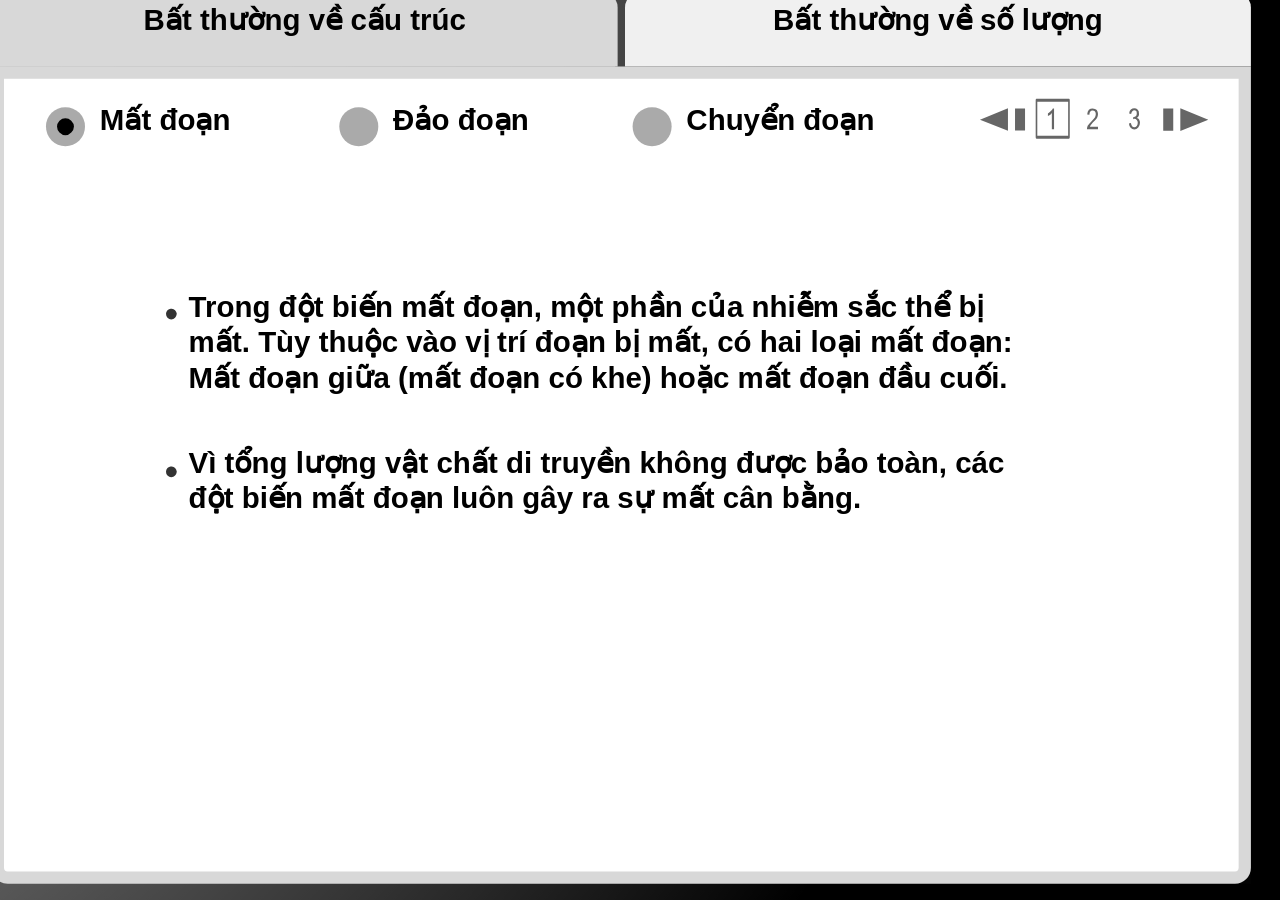
<file: public/external/native/karyotype-activities/index.html>
<!DOCTYPE html>
<html lang="vi">
<head>
<meta charset="UTF-8">
<title>Hoạt động bộ nhiễm sắc thể</title>
    <style>
        html {overflow: auto;} 
        html, body {
            margin: 0; 
            padding: 0; 
            width: 100%; 
            height: 100%; 
            overflow: hidden; 
            background: #000000;
            color: white;
            display: flex;
            align-items: center;
            justify-content: center;
        } 
        canvas {
            display: block; 
            touch-action: none; 
            background-color: #000000; 
            box-shadow: 0 30px 60px rgba(0,0,0,0.8); 
            border-radius: 0;
            max-width: 100vw;
            max-height: 100vh;
        }
    </style>
    <script>
        function logToScreen(msg) { console.log('[KaryotypeLab]', msg); }
    </script>
    <script src="../vendor/gettext.min.js"></script>
    <script src="./gettext-vi.js"></script>
    <script src="../vendor/three.min.js"></script>
    <script src="../vendor/createjs-2015.11.26.min.js"></script>
    <script src="../vendor/compo.min.js"></script>
    <script src="./karyotype-activities.js"></script>
    <script>

    var canvas, stage, exportRoot, images, ss;

    function init() {
        canvas = document.getElementById("canvas");
        if (createjs.MotionGuidePlugin) createjs.MotionGuidePlugin.install();
        
        if (typeof lib === 'undefined') return;

        if (lib.properties.manifest && lib.properties.manifest.length) {
            lib.properties.manifest = lib.properties.manifest.map(function(item) {
                if (item && item.src && typeof item.src === 'string' && item.src.indexOf('fondanimationbleu.jpg') !== -1) {
                    item.src = './fondanimationbleu.jpg';
                }
                return item;
            });
            images = images || {};
            ss = ss || {};
            var loader = new createjs.LoadQueue(false);
            loader.addEventListener("fileload", handleFileLoad);
            loader.addEventListener("complete", handleComplete);
            loader.loadManifest(lib.properties.manifest);
        } else {
            handleComplete();
        }
    }

    function handleFileLoad(evt) {
        if (evt.item.type == "image") images[evt.item.id] = evt.result;
    }

    var viMap = {
        'Pair #1':'Cặp 1','Pair #2':'Cặp 2','Pair #3':'Cặp 3','Pair #4':'Cặp 4','Pair #5':'Cặp 5',
        'Pair #6':'Cặp 6','Pair #7':'Cặp 7','Pair #8':'Cặp 8','Pair #9':'Cặp 9','Pair #10':'Cặp 10',
        'Pair #11':'Cặp 11','Pair #12':'Cặp 12','Pair #13':'Cặp 13','Pair #14':'Cặp 14','Pair #15':'Cặp 15',
        'Pair #16':'Cặp 16','Pair #17':'Cặp 17','Pair #18':'Cặp 18','Pair #19':'Cặp 19','Pair #20':'Cặp 20',
        'Pair #21':'Cặp 21','Pair #22':'Cặp 22','Pair #23':'Cặp 23',
        'Centromere':'Tâm động','Telomere':'Đầu mút NST',
        'Short arm':'Cánh ngắn (p)','Long arm':'Cánh dài (q)',
        'Chromatid':'Crômatit','Sister chromatids':'Crômatit chị em',
        'Normal gamete':'Giao tử bình thường','Abnormal gamete':'Giao tử bất thường',
        'Pair #1 of homologous chromosomes':'Cặp số 1 của các nhiễm sắc thể tương đồng',
        'Pair #2 of homologous chromosomes':'Cặp số 2 của các nhiễm sắc thể tương đồng',
        'Pair #1 nondisjunction':'Sự không phân ly ở cặp số 1',
        'Pair #2 nondisjunction':'Sự không phân ly ở cặp số 2',
        'Fertilization':'Thụ tinh',
        'Diploid parent cell [ 2n = 4 ]':'Tế bào mẹ lưỡng bội [ 2n = 4 ]',
        'Shortened chromosome':'Nhiễm sắc thể rút ngắn',
        'Homologous chromosomes':'Nhiễm sắc thể tương đồng',
        'Hom ologous chrom osom es':'Nhiễm sắc thể tương đồng',
        'Meiosis I':'Giảm phân I','Meiosis II':'Giảm phân II',
        'Numerical abnormalities':'Bất thường về số lượng','Structural abnormalities':'Bất thường về cấu trúc',
        'Numerical abnormalitites':'Bất thường về số lượng',
        'Deletions':'Mất đoạn','Inversions':'Đảo đoạn','Translocations':'Chuyển đoạn',
        'Deletion':'Mất đoạn','Inversion':'Đảo đoạn','Translocation':'Chuyển đoạn',
        'Xóa bỏ':'Mất đoạn','Đảo ngược':'Đảo đoạn','Chuyển vị':'Chuyển đoạn',
        'Intersticial deletion':'Mất đoạn có khe',
        'Interstitial deletion':'Mất đoạn có khe',
        'Terminal deletion':'Mất đoạn đầu cuối',
        'Pericentric inversion':'Đảo đoạn quanh tâm',
        'Paracentric inversion':'Đảo đoạn bên tâm',
        'Reciprocal translocation':'Chuyển đoạn tương hỗ',
        'Simple translocation':'Chuyển đoạn đơn giản',
        'Select a syndrome':'Chọn một hội chứng',
        'Theory':'Lý thuyết','Exercise':'Bài tập','Example':'Ví dụ','Step':'Bước','of':'trên',
        'Score:':'Điểm số:','Correct!':'Chính xác!','Incorrect!':'Chưa đúng!','Try again':'Hãy thử lại'
    };

    function translateAndClean() {
        var count = 0;
        function normalizeText(s) { return s ? s.toString().replace(/\s+/g, ' ').trim() : ''; }
        
        var viMapNormalized = {};
        for (var k in viMap) { viMapNormalized[normalizeText(k)] = viMap[k]; }

        function translateText(txt) {
            if (!txt || typeof txt !== 'string') return txt;
            var norm = normalizeText(txt);
            if (norm.indexOf('Score') !== -1) return norm.replace('Score', 'Điểm số');
            
            if (norm.indexOf('Normal gamete') !== -1) return 'Giao tử bình thường\n[ n nhiễm sắc thể ]';
            if (norm.indexOf('Abnormal gamete') !== -1 && norm.indexOf('+1') !== -1) return 'Giao tử bất thường\n[ n+1 nhiễm sắc thể ]';
            if (norm.indexOf('Abnormal gamete') !== -1 && norm.indexOf('-1') !== -1) return 'Giao tử bất thường\n[ n-1 nhiễm sắc thể ]';
            
            var res = viMapNormalized[norm] || txt;
            if (typeof res === 'string') {
                res = res.replace(/m\s+ất/g, 'mất').replace(/Xóa bỏ/g, 'Mất đoạn');
            }
            return res;
        }

        function processContainer(container) {
            if (!container) return;
            
            // Force Dark Mode for any remaining grey background/corner elements
            if (container.graphics && container.graphics._instructions) {
                var insts = container.graphics._instructions;
                for (var j = 0; j < insts.length; j++) {
                    var inst = insts[j];
                    if (inst.style) {
                        var s = inst.style.toString().toLowerCase();
                        if (s === "#ffffff" || s === "white" || s === "#f8fafc" || s === "#eeeeee" || s === "#cccccc" || s === "#d3d3d3" || s === "#e1e1e1") {
                            // If it's not a main content panel, turn it black
                            if (container.y < 50 || container.x < 50) inst.style = "#000000";
                        }
                    }
                }
            }
            
            // Hide unwanted background images (blue ocean, etc.)
            if (container.image && container.image.src) {
                var src = container.image.src.toLowerCase();
                if (src.indexOf('fond') !== -1 || src.indexOf('bleu') !== -1) {
                    container.visible = false;
                }
            }
            
            if (typeof container.text === 'string' && container.text.length > 0) {
                var tr = translateText(container.text);
                if (tr !== container.text) container.text = tr;
                container.font = "bold 12px Segoe UI, Tahoma, sans-serif";
                container.color = "#000000"; // Black text for light mode
                if (tr.indexOf('Giao tử') !== -1) {
                    container.lineWidth = 400;
                    container.textAlign = "center";
                    container.lineHeight = 16;
                }
            }
            if (container.numChildren) {
                for (var i = 0; i < container.numChildren; i++) {
                    processContainer(container.getChildAt(i));
                }
            }
        }

        function hideBlueBg(container) {
            if (!container) return;
            if (container.image && container.image.src && container.image.src.indexOf('fondanimationbleu') !== -1) {
                container.visible = false;
            }
            if (container.numChildren) {
                for (var i = 0; i < container.numChildren; i++) {
                    hideBlueBg(container.getChildAt(i));
                }
            }
        }

        var interval = setInterval(function() {
            count++;
            if (count > 600) clearInterval(interval);
            if (stage) {
                processContainer(stage);
                hideBlueBg(stage);
            }
        }, 100);
    }

    function handleComplete(evt) {
        if (evt) {
            var queue = evt.target;
            var ssMetadata = lib.ssMetadata;
            if (ssMetadata && ssMetadata.length) {
                for (var i = 0; i < ssMetadata.length; i++) {
                    ss[ssMetadata[i].name] = new createjs.SpriteSheet({
                        "images": [queue.getResult(ssMetadata[i].name)],
                        "frames": ssMetadata[i].frames
                    });
                }
            }
        }
        
        var rootObject = lib._730 || lib['contour'] || lib[Object.keys(lib).find(function(k) {
            return k !== 'properties' && k !== 'ssMetadata' && typeof lib[k] === 'function';
        })];
        if (!rootObject) return;

        exportRoot = new rootObject();
        stage = new createjs.Stage(canvas);
        
        // Add a black background shape
        var bg = new createjs.Shape();
        bg.graphics.beginFill("#000000").drawRect(-1000, -1000, 3000, 3000);
        stage.addChild(bg);

        // Add black overlays with precise positioning to preserve the white panel's rounded corners
        var leftCover = new createjs.Shape();
        leftCover.graphics.beginFill("#000000").drawRect(-100, 0, 110, 440);
        
        var rightCover = new createjs.Shape();
        rightCover.graphics.beginFill("#000000").drawRect(540, 0, 110, 440);
        
        // Group everything into a main container for synchronized scaling/positioning
        mainContainer = new createjs.Container();
        mainContainer.addChild(exportRoot);
        mainContainer.addChild(leftCover);
        mainContainer.addChild(rightCover);
        stage.addChild(mainContainer);

        translateAndClean();
        stage.update();
        stage.enableMouseOver();
        createjs.Ticker.setFPS(lib.properties.fps || 24);
        createjs.Ticker.addEventListener("tick", stage);
        createjs.Touch.enable(stage);
        resize();
    }

    function resize() {
        if (window.resizeTimeout) clearTimeout(window.resizeTimeout);
        window.resizeTimeout = setTimeout(function() {
            if (!lib || !lib.properties) return;
            // Adjusted zoom to 1.2x to avoid cutting off headers
            var zoom = 1.2;
            var minRatio = Math.min(window.innerWidth / lib.properties.width, window.innerHeight / lib.properties.height) * zoom; 
            canvas.width = window.innerWidth;
            canvas.height = window.innerHeight;
            if (typeof mainContainer !== 'undefined' && mainContainer) {
                mainContainer.scaleX = mainContainer.scaleY = minRatio;
                // Center precisely and shift down + left offset to hide grey strip
                mainContainer.x = ((window.innerWidth - lib.properties.width * minRatio) / 2) - 15;
                mainContainer.y = ((window.innerHeight - lib.properties.height * minRatio) / 2) + 30; 
                stage.update();
            } else if (exportRoot) {
                exportRoot.scaleX = exportRoot.scaleY = minRatio;
                exportRoot.x = ((window.innerWidth - lib.properties.width * minRatio) / 2) - 15;
                exportRoot.y = ((window.innerHeight - lib.properties.height * minRatio) / 2) + 30; 
                stage.update();
            }
        }, 10);
    }
    window.onresize = resize;
</script>
</head>
<body onload="init()">
    <canvas id="canvas" width="550" height="440"></canvas>
</body>
</html>
</file>
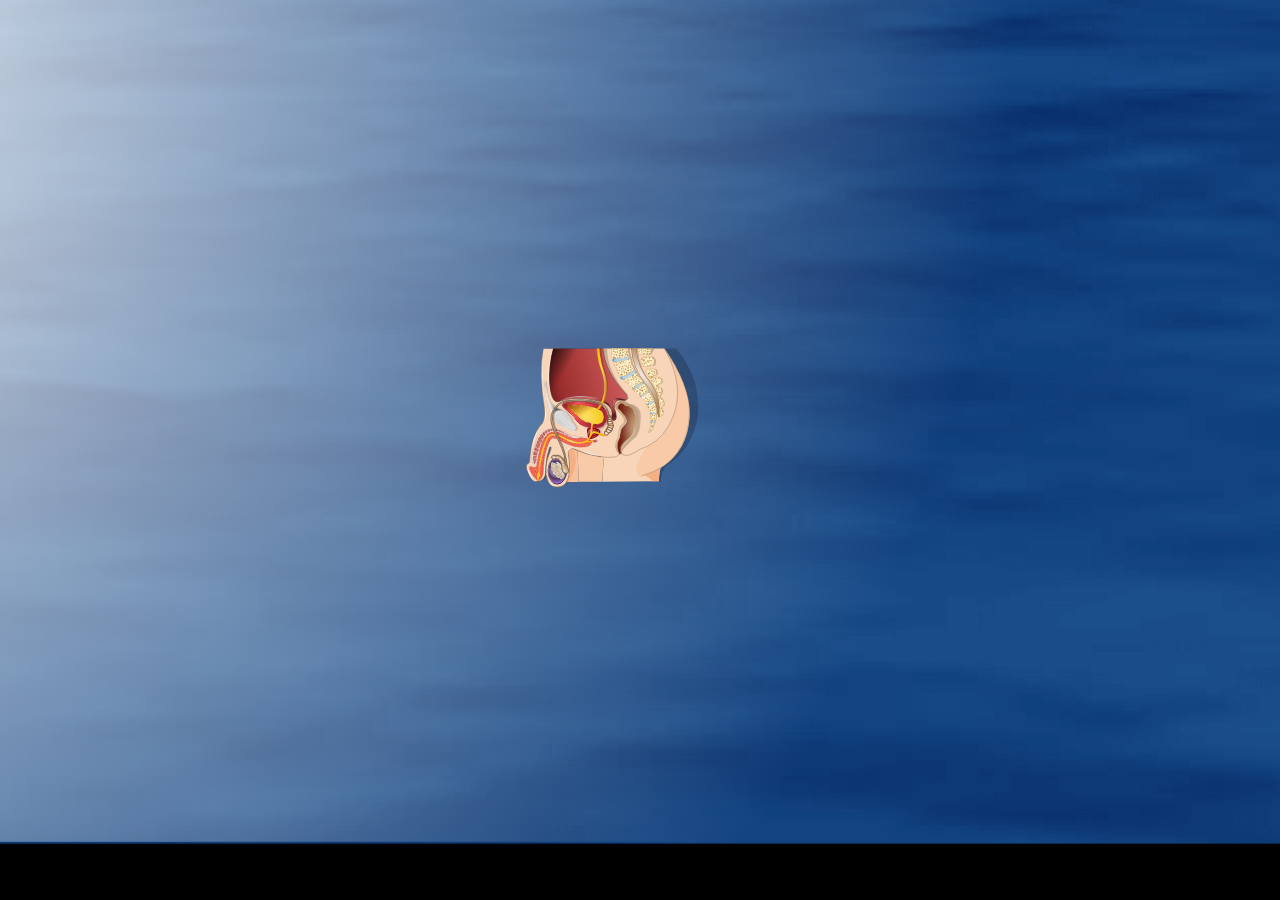
<file: public/external/native/male-reproductive-system/index.html>
<!DOCTYPE html>
<html lang="vi">
<head>
<meta charset="UTF-8">
<title>Hệ sinh sản nam</title>
<meta name="viewport" content="width=device-width, initial-scale=1.0">
<style>
    html, body { margin: 0; padding: 0; width: 100%; height: 100%; overflow: hidden; background-color: #000000; color: white; }
    canvas { display: block; touch-action: none; background-color: #000000; }
</style>
<script src="../vendor/gettext.min.js"></script>
<script src="./gettext-vi.js"></script>
<script src="../vendor/createjs-2015.11.26.min.js"></script>
<script src="../compo.min.js"></script>
<script src="./male-reproductive-system.js"></script>
<script>
    var canvas, stage, exportRoot, images, ss;

    function nukeBackgrounds(container) {
        if (!container || !container.children) return;
        for (var i = 0; i < container.children.length; i++) {
            var child = container.children[i];
            if (!child) continue;
            var className = child.constructor ? child.constructor.name : "";
            var name = child.name || "";
            
            var isBackground = false;
            
            // 1. Kiểm tra tên đối tượng (name hoặc className)
            if (name.indexOf("masque") !== -1 || className.indexOf("masque") !== -1 || 
                name.indexOf("fond") !== -1 || name.indexOf("bg") !== -1 || 
                className.indexOf("fond") !== -1 || className.indexOf("bg") !== -1) {
                isBackground = true;
            }
            
            // 2. Kiểm tra Shape có kích thước lớn hoặc dùng BitmapFill/Gradient
            else if (className === "Shape") {
                try {
                    var instructions = child.graphics && child.graphics._instructions;
                    if (instructions) {
                        for (var j = 0; j < instructions.length; j++) {
                            var inst = instructions[j];
                            if (inst) {
                                var instStr = inst.toString ? inst.toString() : "";
                                if (inst.rect && (inst.rect[2] > 300 || inst.rect[3] > 300)) {
                                    isBackground = true;
                                    break;
                                }
                                if (instStr.indexOf("Gradient") !== -1 || instStr.indexOf("gradient") !== -1 || 
                                    instStr.indexOf("Bitmap") !== -1 || instStr.indexOf("bitmap") !== -1) {
                                    isBackground = true;
                                    break;
                                }
                            }
                        }
                    }
                } catch(e) {}
            } 
            
            // 3. TẤT CẢ các Bitmap đều là hình nền
            else if (className === "Bitmap") {
                isBackground = true;
            }
            
            // 4. Kiểm tra màu sắc của Shape (màu đỏ hoặc trắng làm nền)
            else if (className === "Shape") {
                try {
                    var style = child.graphics && child.graphics._fill && child.graphics._fill.style;
                    if (style && (style === "#ff0000" || style === "red" || style === "#FF0000" || style === "#f00" || 
                        style.indexOf("255,0,0") !== -1 || style.indexOf("255, 0, 0") !== -1 || style === "#ffffff" || style === "white")) {
                        isBackground = true;
                    }
                } catch(e) {}
            }

            if (className === "Text" || child.text !== undefined) {
                child.color = "#000000";
            }

            if (isBackground) {
                if (child.parent) {
                    child.parent.removeChild(child);
                    i--;
                }
            } else if (child.children && child.visible) {
                nukeBackgrounds(child);
            }
        }
    }

    function init() {
        canvas = document.getElementById("canvas");
        createjs.LoadItem.LOAD_TIMEOUT_DEFAULT = 120 * 1000;

        if (lib.properties.manifest && lib.properties.manifest.length) {
            images = images || {};
            ss = ss || {};
            
            // Viết lại đường dẫn manifest để dùng ảnh cục bộ
            for (var j = 0; j < lib.properties.manifest.length; j++) {
                var item = lib.properties.manifest[j];
                if (item.src) {
                    var filename = item.src.substring(item.src.lastIndexOf('/') + 1);
                    item.src = "images/" + filename;
                }
            }

            var loader = new createjs.LoadQueue(false);

            loader.addEventListener("fileload", handleFileLoad);
            loader.addEventListener("complete", handleComplete);
            loader.loadManifest(lib.properties.manifest);
        } else {
            handleComplete();
        }
    }

    function handleFileLoad(evt) {
        if (evt.item.type == "image") {
            images[evt.item.id] = evt.result;
        }
    }

    function handleComplete(evt) {
        if (evt) {
            var queue = evt.target;
            var ssMetadata = lib.ssMetadata || [];
            for (var i = 0; i < ssMetadata.length; i++) {
                ss[ssMetadata[i].name] = new createjs.SpriteSheet({
                    "images": [queue.getResult(ssMetadata[i].name)],
                    "frames": ssMetadata[i].frames
                });
            }
        }

        // Sử dụng lib._658 cho hệ sinh sản nam
        exportRoot = new lib._658();
        stage = new createjs.Stage(canvas);
        
        // Tạo nền đen
        var bg = new createjs.Shape();
        bg.graphics.beginFill('#000000').drawRect(-1000, -1000, 3000, 3000);
        stage.addChild(bg);
        
        stage.addChild(exportRoot);
        
        stage.update();
        stage.enableMouseOver();

        createjs.Ticker.setFPS(lib.properties.fps || 24);
        createjs.Ticker.addEventListener("tick", stage);
        createjs.Touch.enable(stage);

        createjs.Ticker.addEventListener("tick", function() {
            if (exportRoot) {
                nukeBackgrounds(exportRoot);

                // Xóa triệt để các lớp nền (Shape/Bitmap) nằm ngoài mô hình
                var c0 = exportRoot.getChildAt(0);
                if (c0 && c0.children) {
                    for (var j = c0.children.length - 1; j >= 0; j--) {
                        var cc = c0.children[j];
                        if (cc) {
                            var ccName = cc.constructor ? cc.constructor.name : "";
                            if (ccName === "Shape" || ccName === "Bitmap") {
                                try { c0.removeChild(cc); } catch(e) {}
                            }
                        }
                    }
                }
                for (var j = exportRoot.children.length - 1; j >= 0; j--) {
                    var cc = exportRoot.children[j];
                    if (cc) {
                        var ccName = cc.constructor ? cc.constructor.name : "";
                        if (ccName === "Shape" || ccName === "Bitmap") {
                            try { exportRoot.removeChild(cc); } catch(e) {}
                        }
                    }
                }
                

                
                // Ẩn thanh điều khiển màu trắng
                if (exportRoot.controller) exportRoot.controller.visible = false;
                if (exportRoot.nav) exportRoot.nav.visible = false;

                for (var k = 0; k < exportRoot.children.length; k++) {
                    var child = exportRoot.children[k];
                    if (child) {
                        var cName = child.constructor ? child.constructor.name : "";
                        var instanceName = child.name || "";
                        if (cName.indexOf("Controller") !== -1 || cName.indexOf("Nav") !== -1 || 
                            instanceName.indexOf("controller") !== -1 || instanceName.indexOf("nav") !== -1) {
                            child.visible = false;
                        }
                    }
                }
            }
            if (bg && exportRoot.getChildAt(0) !== bg) {
                exportRoot.addChildAt(bg, 0);
            }
        });

        resize();
    }

    function resize() {
        if (!exportRoot) return;
        var w = window.innerWidth, h = window.innerHeight;
        var simW = (lib && lib.properties && lib.properties.width) || 550;
        var simH = (lib && lib.properties && lib.properties.height) || 440;

        var ratio = Math.min(w / simW, h / simH);
        canvas.width = w;
        canvas.height = h;

        exportRoot.scaleX = exportRoot.scaleY = ratio;
        exportRoot.x = (w - simW * ratio) / 2;
        exportRoot.y = (h - simH * ratio) / 2;

        if (stage) {
            stage.update();
        }
    }

    window.addEventListener('resize', resize);
    window.addEventListener('orientationchange', function() {
        setTimeout(resize, 1000);
    });
</script>
</head>
<body onload="init();" style="margin:0;padding:0;">
    <canvas id="canvas" width="550" height="440" style="background-color:#000000;"></canvas>
</body>
</html>
</file>
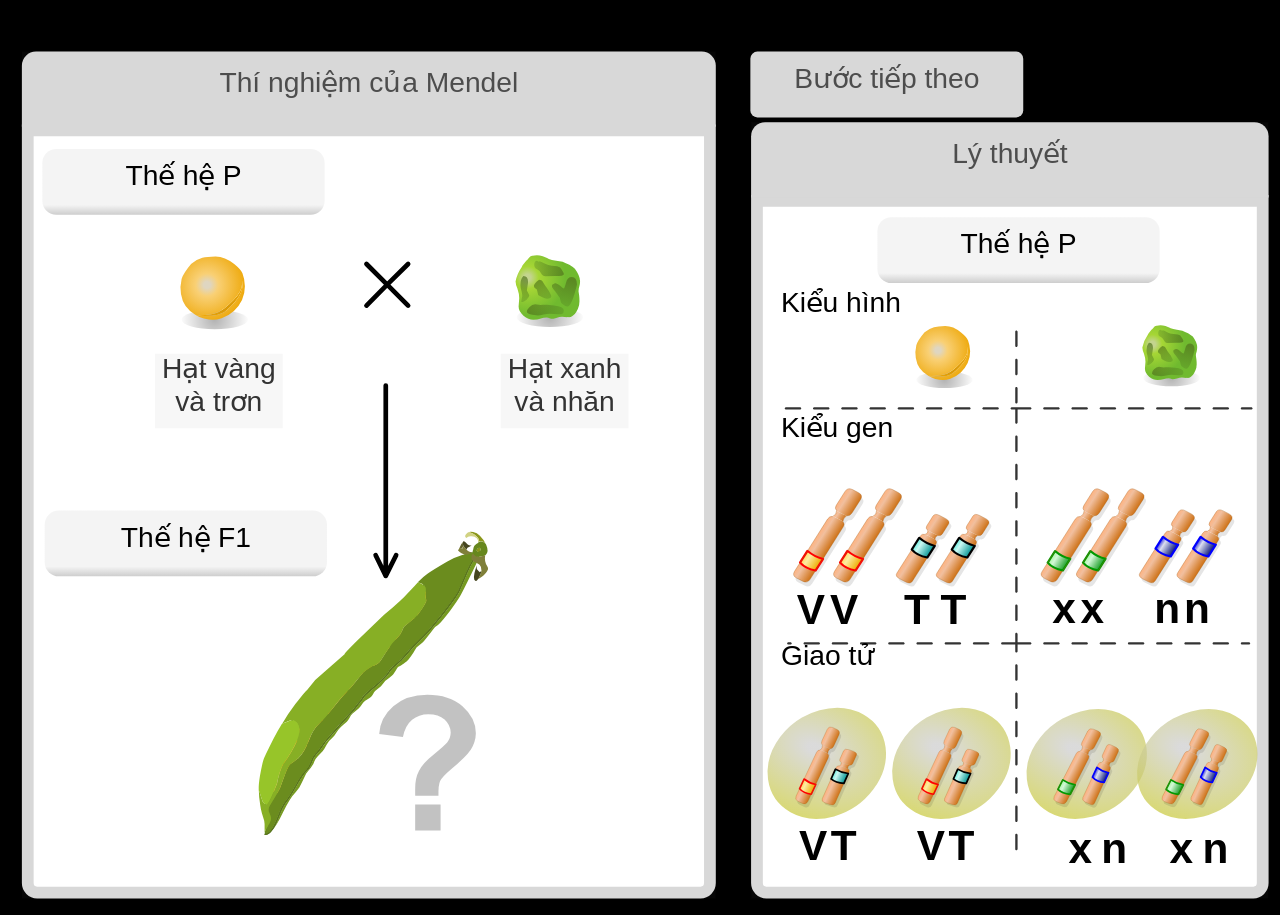
<file: public/external/native/mendels-experiment-di-hybridism/index.html>
<!DOCTYPE html>
<html lang="vi">
<head>
<meta charset="UTF-8">
<title>Thí nghiệm của Mendel (lai hai tính trạng)</title>
<meta name="viewport" content="width=device-width, initial-scale=1.0">
<style>
    html, body {
        margin: 0; padding: 0; width: 100%; height: 100%; overflow: hidden; 
        background: #000000; display: flex; align-items: center; justify-content: center;
    } 
    #canvas-container {
        position: relative;
        overflow: hidden;
        box-shadow: 0 20px 50px rgba(0,0,0,0.8);
        border-radius: 12px;
        background: #000;
    }
    canvas {
        display: block;
    }
</style>
</head>
<body onload="init();">
    <div id="canvas-container">
        <canvas id="canvas" width="550" height="440" style="display: none;"></canvas>
    </div>

    <script src="../vendor/gettext.min.js"></script>
    <script src="./gettext-vi.js"></script>
    <script src="../vendor/createjs-2015.11.26.min.js"></script>
    <script src="../vendor/compo.min.js"></script>
    <script src="./mendels-experiment-di-hybridism.js"></script>

    <script>
    var canvas, stage, exportRoot, images, ss;
    window.images = images = images || {};
    window.ss = ss = ss || {};

    function init() {
        canvas = document.getElementById("canvas");
        createjs.LoadItem.LOAD_TIMEOUT_DEFAULT = 120 * 1000;

        // Ensure lib is available from the script
        if (window.lib && lib.properties && lib.properties.manifest && lib.properties.manifest.length > 0) {
            var loader = new createjs.LoadQueue(false);
            loader.addEventListener("fileload", handleFileLoad);
            loader.addEventListener("complete", handleComplete);
            loader.loadManifest(lib.properties.manifest);
        } else {
            handleComplete();
        }
    }

    function handleFileLoad(evt) {
        if (evt.item.type == "image") { images[evt.item.id] = evt.result; }
    }

    function handleComplete(evt) {
        if (evt) {
            var queue = evt.target;
            var ssMetadata = lib.ssMetadata;
            if (ssMetadata) {
                for (var i = 0; i < ssMetadata.length; i++) {
                    ss[ssMetadata[i].name] = new createjs.SpriteSheet({
                        "images": [queue.getResult(ssMetadata[i].name)],
                        "frames": ssMetadata[i].frames
                    });
                }
            }
        }

        try {
            if (!window.lib || !lib._452) {
                console.error("Critical: lib._452 not found. Retrying in 100ms...");
                setTimeout(handleComplete, 100);
                return;
            }
            
            exportRoot = new lib._452();
            stage = new createjs.Stage(canvas);
            
            var bg = new createjs.Shape();
            bg.graphics.beginFill('black').drawRect(0, 0, lib.properties.width, lib.properties.height);
            exportRoot.addChildAt(bg, 0);
            bg.on('tick', function() {
                if (exportRoot.getChildIndex(bg) != 0) exportRoot.setChildIndex(bg, 0);
            });
            
            stage.addChild(exportRoot);
            canvas.style.display = 'block';
            
            createjs.Ticker.setFPS(lib.properties.fps || 24);
            createjs.Ticker.addEventListener("tick", stage);
            createjs.Touch.enable(stage);
            
            resize();
            stage.update();
            
        } catch (err) {
            console.error("Error during handleComplete:", err);
        }
    }

    function resize() {
        if (!exportRoot || !lib) return;
        
        var w = window.innerWidth;
        var h = window.innerHeight;
        
        var hRatio = w / lib.properties.width;
        var vRatio = h / lib.properties.height; 
        var minRatio = Math.min(hRatio, vRatio) * 1.15; 

        var container = document.getElementById('canvas-container');
        var visibleHeight = lib.properties.height - 45;
        
        container.style.width = (minRatio * lib.properties.width) + "px";
        container.style.height = (minRatio * visibleHeight) + "px";

        canvas.width = minRatio * lib.properties.width;
        canvas.height = minRatio * lib.properties.height;
        
        canvas.style.marginTop = "-" + (minRatio * 2) + "px";
        
        exportRoot.scaleX = exportRoot.scaleY = minRatio;
        
        if (stage) stage.update();
    }

    window.addEventListener('resize', resize);
    </script>
</body>
</html>
</file>
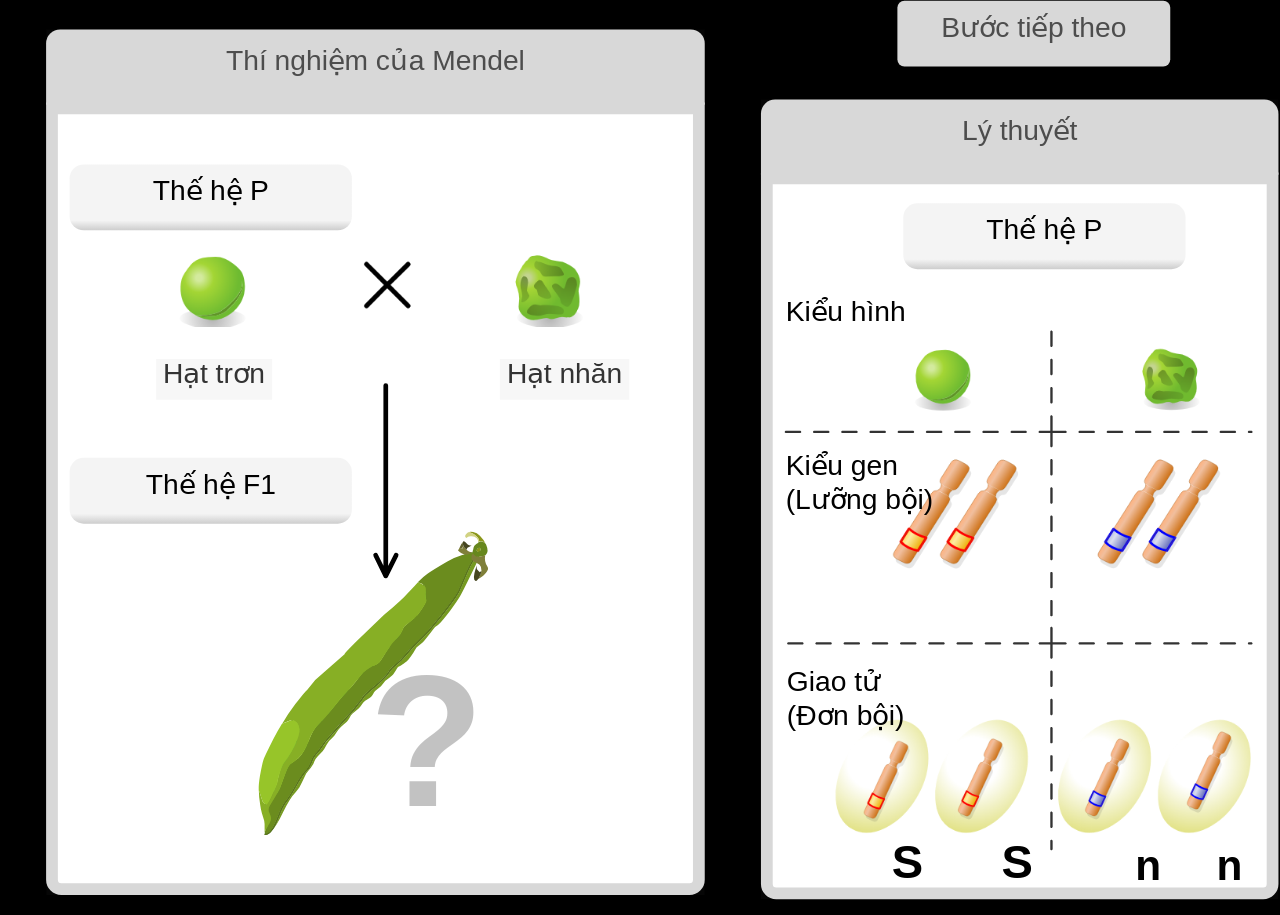
<file: public/external/native/mendels-experiment-monohybridism/index.html>
<!DOCTYPE html>
<html lang="vi">
<head>
<meta charset="UTF-8">
<title>Thí nghiệm của Mendel (lai một tính trạng)</title>
<meta name="viewport" content="width=device-width, initial-scale=1.0">
<style>
    html, body {
        margin: 0; padding: 0; width: 100%; height: 100%; overflow: hidden; 
        background: #000000; display: flex; align-items: center; justify-content: center;
    } 
    #canvas-container {
        position: relative;
        overflow: hidden;
        box-shadow: 0 20px 50px rgba(0,0,0,0.8);
        border-radius: 12px;
        background: #000;
    }
    canvas {
        display: block;
    }
</style>
</head>
<body onload="init();">
    <div id="canvas-container">
        <canvas id="canvas" width="550" height="440" style="display: none;"></canvas>
    </div>

    <script src="../vendor/gettext.min.js"></script>
    <script src="./gettext-vi.js"></script>
    <script src="../vendor/three.min.js"></script>
    <script src="../vendor/createjs-2015.11.26.min.js"></script>
    <script src="../vendor/compo.min.js"></script>
    <script src="./mendels-experiment-monohybridism.js"></script>

    <script>
    var canvas, stage, exportRoot, images, ss;
    images = images || {};
    ss = ss || {};

    function init() {
        canvas = document.getElementById("canvas");
        createjs.LoadItem.LOAD_TIMEOUT_DEFAULT = 120 * 1000;

        if (lib.properties.manifest && lib.properties.manifest.length > 0) {
            var loader = new createjs.LoadQueue(false);
            loader.addEventListener("fileload", handleFileLoad);
            loader.addEventListener("complete", handleComplete);
            loader.loadManifest(lib.properties.manifest);
        } else {
            handleComplete();
        }
    }

    function handleFileLoad(evt) {
        if (evt.item.type == "image") { images[evt.item.id] = evt.result; }
    }

    function handleComplete(evt) {
        if (evt) {
            var queue = evt.target;
            var ssMetadata = lib.ssMetadata;
            for (var i = 0; i < ssMetadata.length; i++) {
                ss[ssMetadata[i].name] = new createjs.SpriteSheet({
                    "images": [queue.getResult(ssMetadata[i].name)],
                    "frames": ssMetadata[i].frames
                });
            }
        }

        try {
            exportRoot = new lib._743();
            stage = new createjs.Stage(canvas);
            
            // Background logic changed to BLACK
            var bg = new createjs.Shape();
            bg.graphics.beginFill('black').drawRect(0, 0, lib.properties.width, lib.properties.height);
            exportRoot.addChildAt(bg, 0);
            bg.on('tick', function() {
                if (exportRoot.getChildIndex(bg) != 0) exportRoot.setChildIndex(bg, 0);
            });
            
            stage.addChild(exportRoot);
            canvas.style.display = 'block';
            
            createjs.Ticker.setFPS(lib.properties.fps || 24);
            createjs.Ticker.addEventListener("tick", stage);
            createjs.Touch.enable(stage);
            
            resize();
            stage.update();
            
        } catch (err) {
            console.error("Error during handleComplete:", err);
        }
    }

    function resize() {
        if (!exportRoot || !lib) return;
        
        var w = window.innerWidth;
        var h = window.innerHeight;
        
        var hRatio = w / lib.properties.width;
        var vRatio = h / lib.properties.height; 
        var minRatio = Math.min(hRatio, vRatio) * 1.15; 

        var container = document.getElementById('canvas-container');
        var visibleHeight = lib.properties.height - 45;
        
        container.style.width = (minRatio * lib.properties.width) + "px";
        container.style.height = (minRatio * visibleHeight) + "px";

        canvas.width = minRatio * lib.properties.width;
        canvas.height = minRatio * lib.properties.height;
        
        canvas.style.marginTop = "-" + (minRatio * 2) + "px";
        
        exportRoot.scaleX = exportRoot.scaleY = minRatio;
        
        if (stage) stage.update();
    }

    window.addEventListener('resize', resize);
    </script>
</body>
</html>
</file>
<file: public/external/native/dark-sim-theme.css>
/* Bioluminescent Dark Theme for Embedded Simulations */
body {
    background-color: transparent !important;
    background-image: none !important;
    color: #e2e8f0 !important;
    overflow-y: auto !important;
    height: 100vh;
    display: flex;
    flex-direction: column;
}

#simulation-container {
    background: transparent !important;
    border-bottom: 1px solid rgba(0, 240, 255, 0.15);
    flex: 1;
    display: flex;
    justify-content: center;
    align-items: center;
    overflow: hidden;
}

canvas {
    background-color: transparent !important;
    box-shadow: 0 0 50px rgba(0, 240, 255, 0.15);
    border-radius: 8px;
    border: 1px solid rgba(0, 240, 255, 0.3);
    max-width: 100%;
    max-height: 100%;
    object-fit: contain;
}

/* Styles for Embedded BioSTEM Lab Mode */
body.embedded {
    overflow: hidden !important;
}

body.embedded .main-content {
    display: none !important;
}

body.embedded #simulation-container {
    height: 100vh !important;
    border-bottom: none !important;
}

.main-content {
    background: rgba(15, 23, 42, 0.8) !important;
    backdrop-filter: blur(12px) !important;
    border: 1px solid rgba(255, 255, 255, 0.1) !important;
    border-radius: 16px !important;
    padding: 24px !important;
    color: #94a3b8 !important;
    box-shadow: 0 8px 32px 0 rgba(0, 0, 0, 0.37) !important;
    margin-top: 20px;
}

h2 {
    color: #00f0ff !important;
    text-shadow: 0 0 10px rgba(0, 240, 255, 0.3) !important;
    border-bottom: 1px solid rgba(0, 240, 255, 0.2) !important;
    font-size: 1.4rem !important;
    margin-top: 0 !important;
}

p, div, li, span {
    color: #cbd5e1 !important;
}

strong {
    color: #00ffa3 !important;
}

.instruction-box {
    background: rgba(0, 240, 255, 0.05) !important;
    border-left: 4px solid #00f0ff !important;
}

a {
    color: #00f0ff !important;
    text-decoration: underline !important;
}

/* Scrollbar dark */
::-webkit-scrollbar {
    width: 6px;
}
::-webkit-scrollbar-track {
    background: rgba(0, 0, 0, 0.2);
}
::-webkit-scrollbar-thumb {
    background: rgba(0, 240, 255, 0.3);
    border-radius: 10px;
}
::-webkit-scrollbar-thumb:hover {
    background: #00f0ff;
}
</file>
